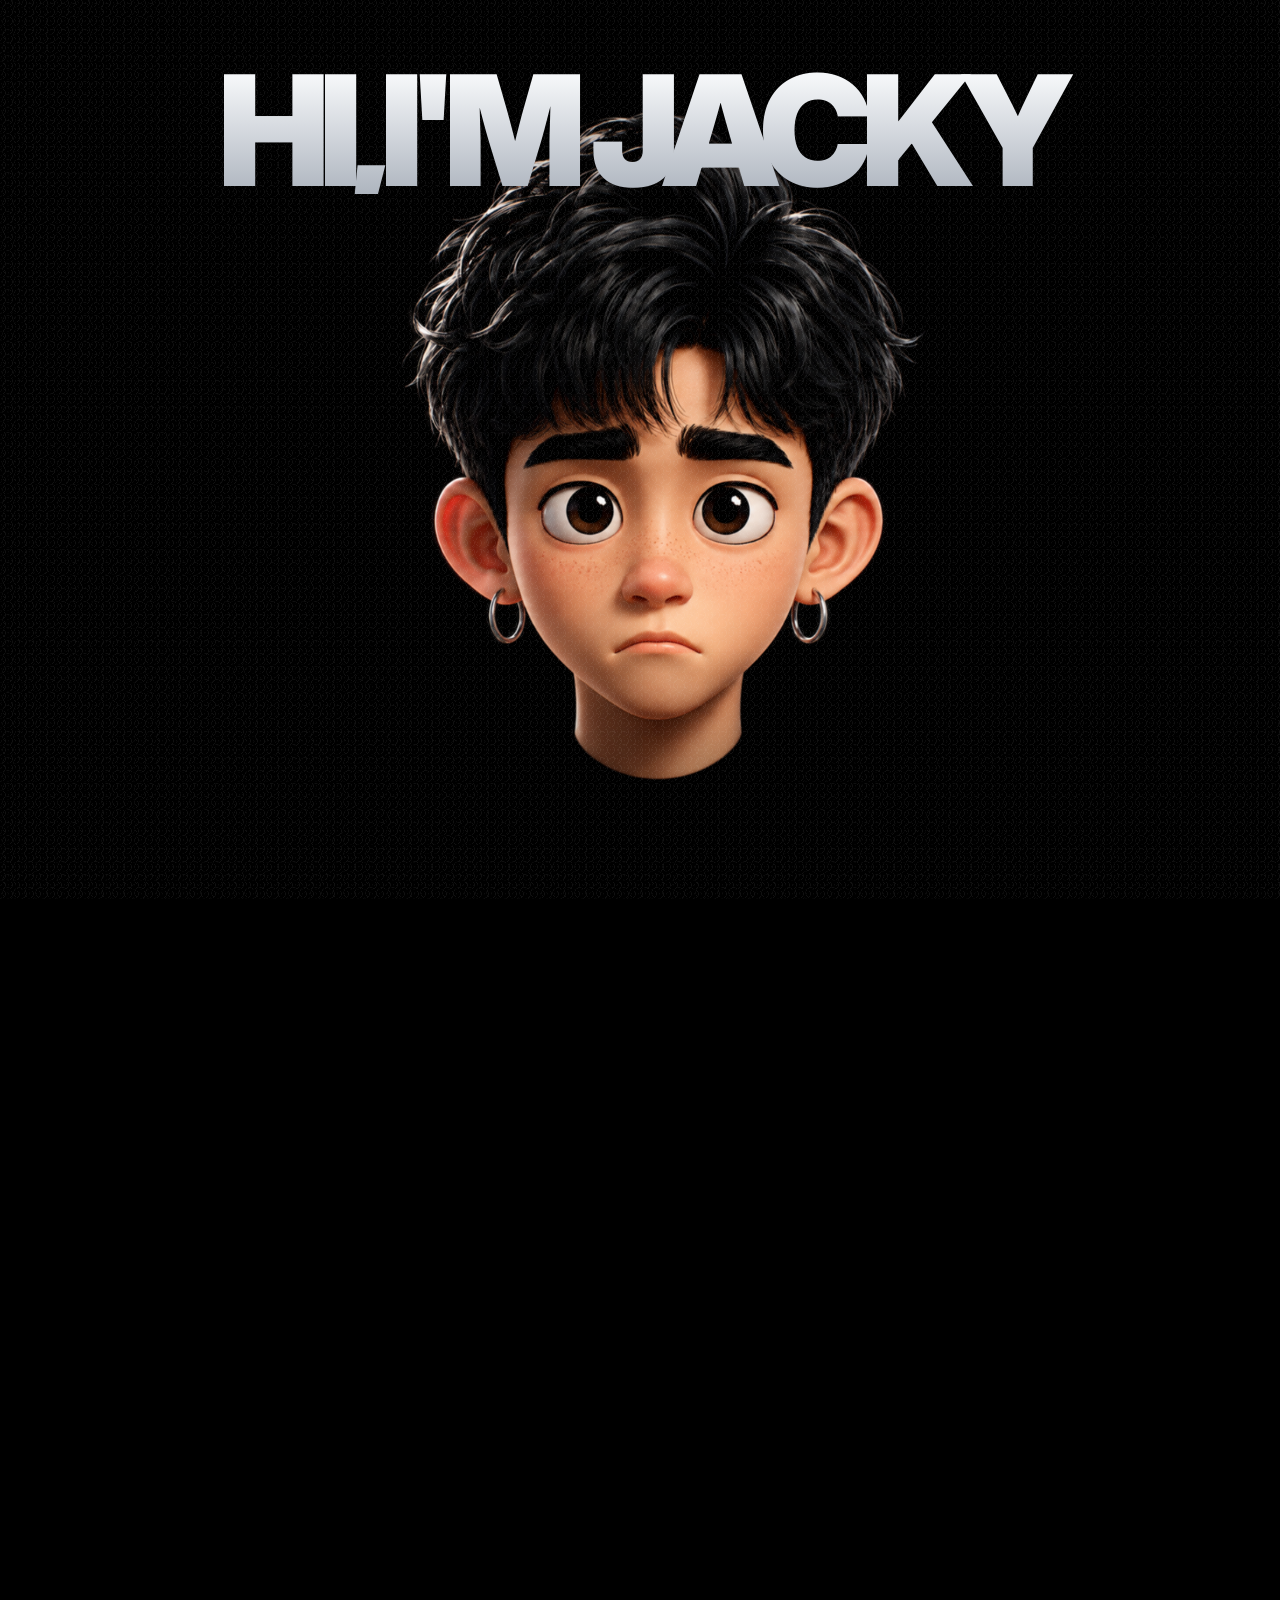
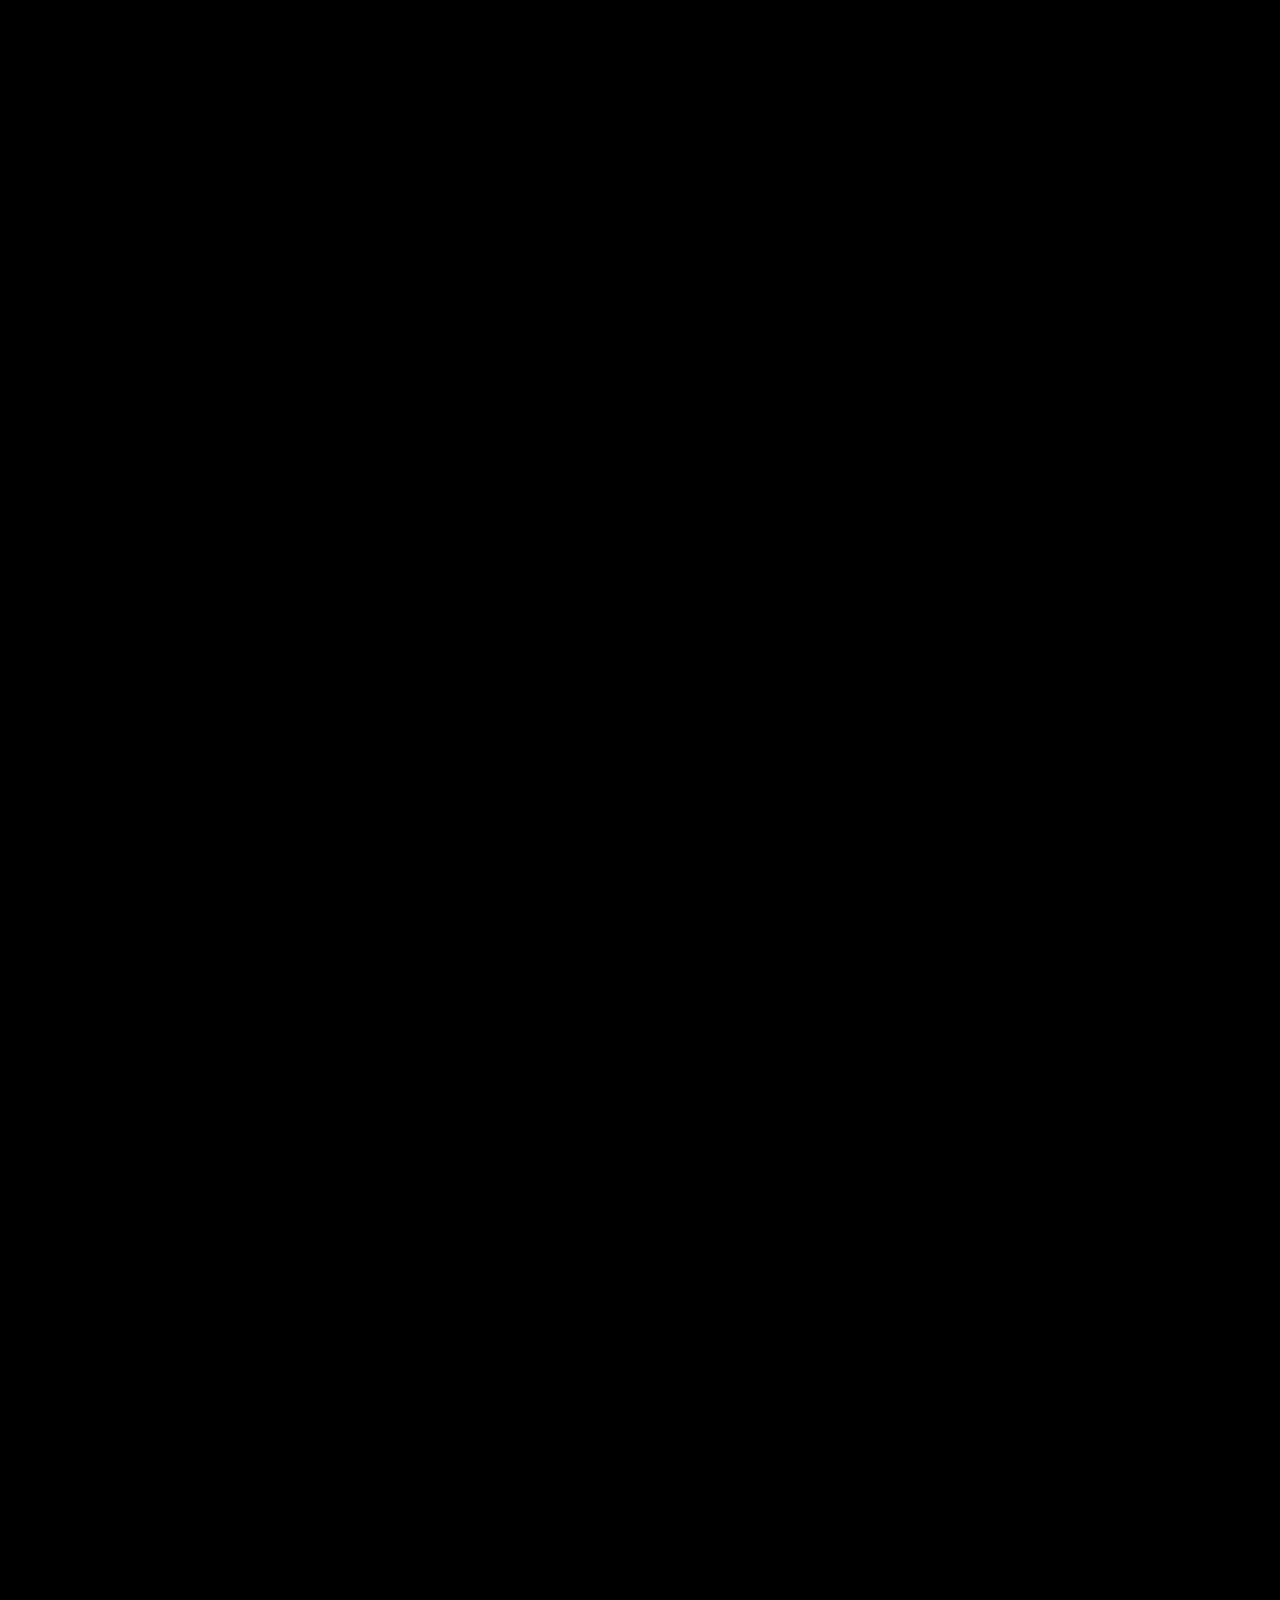
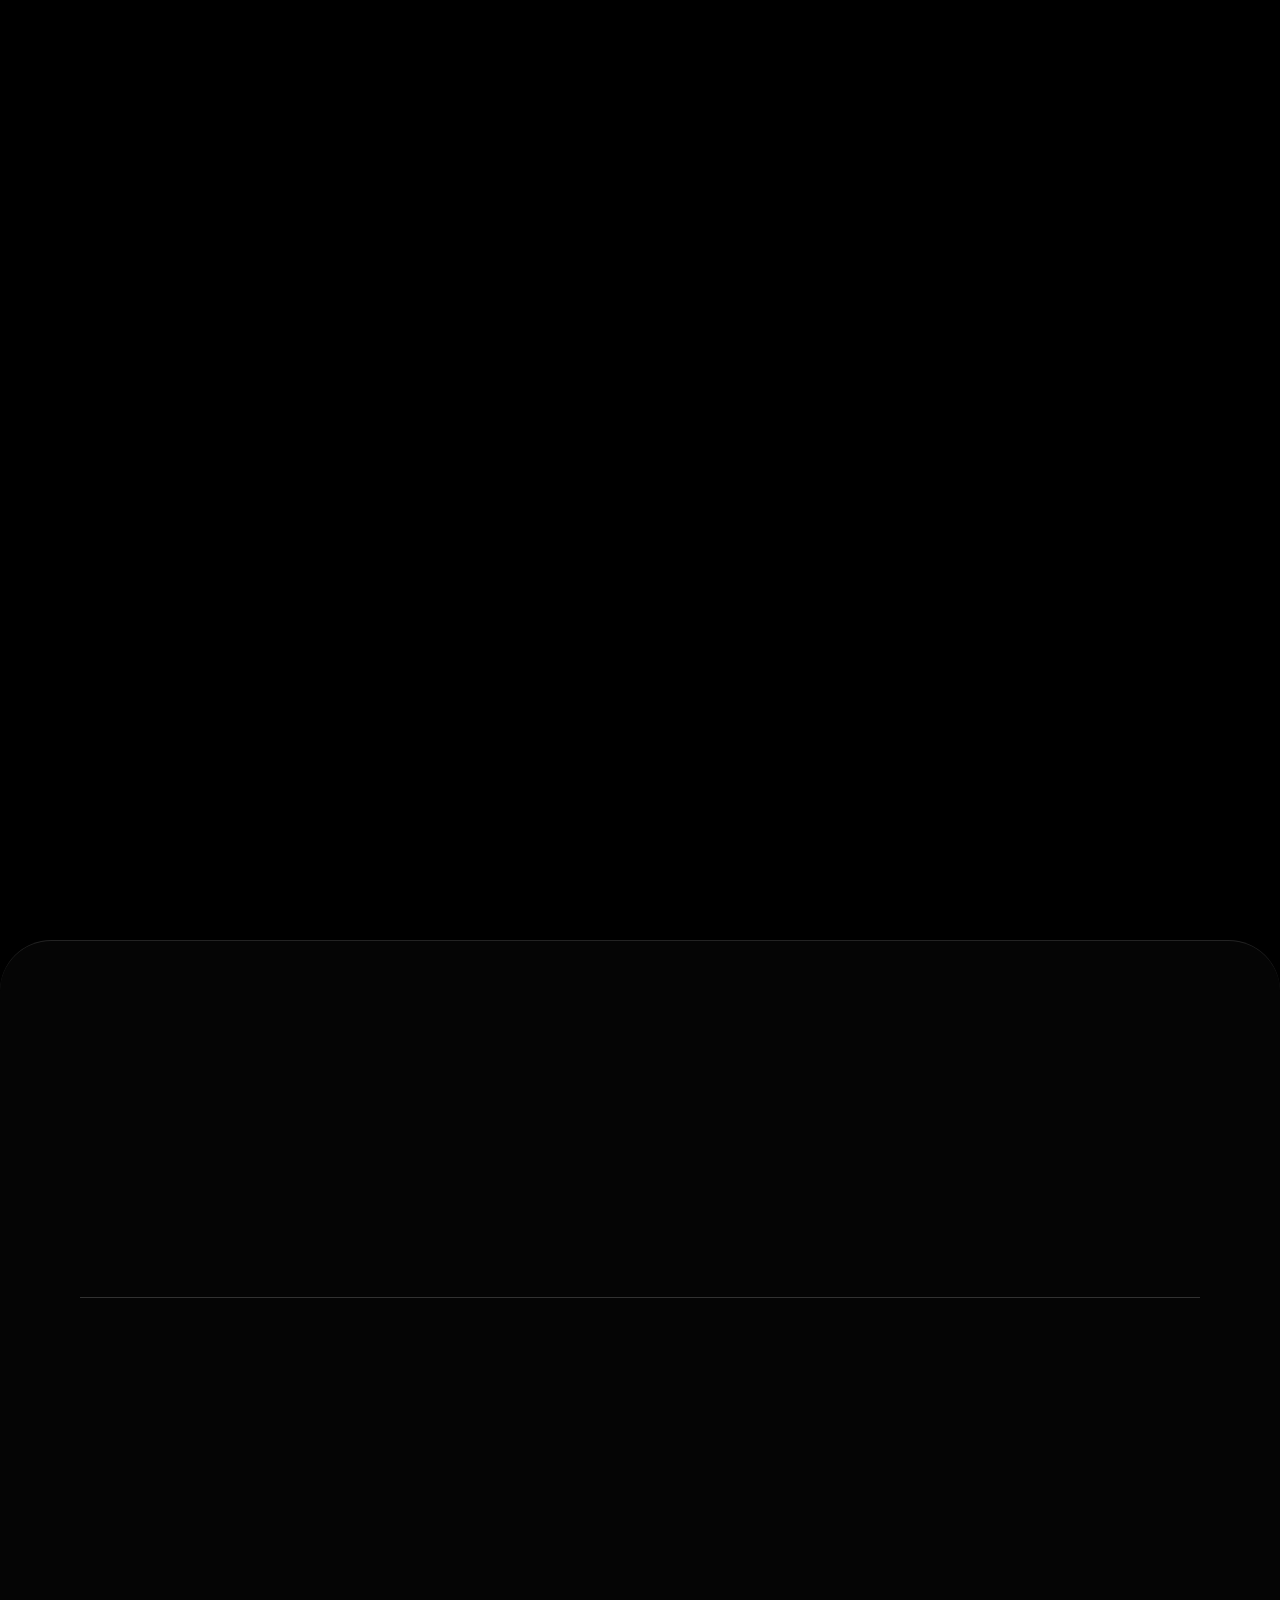
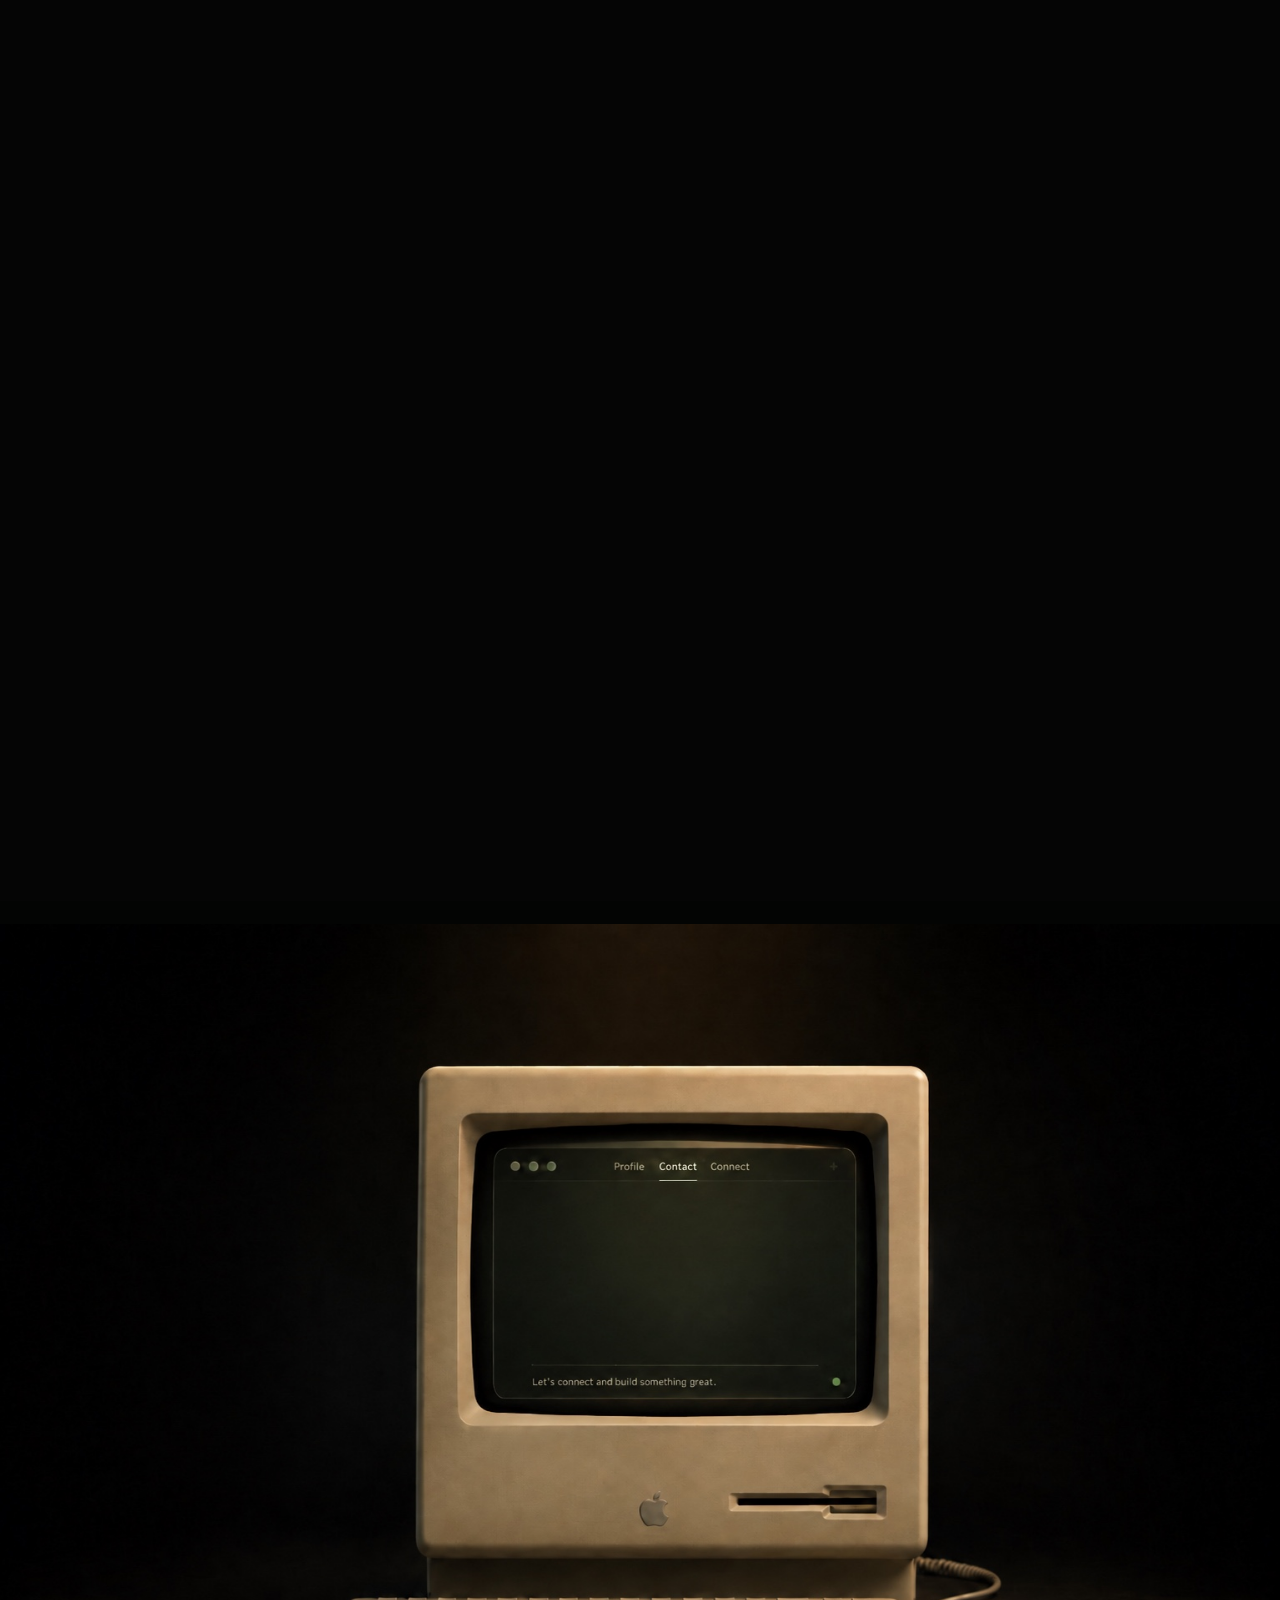
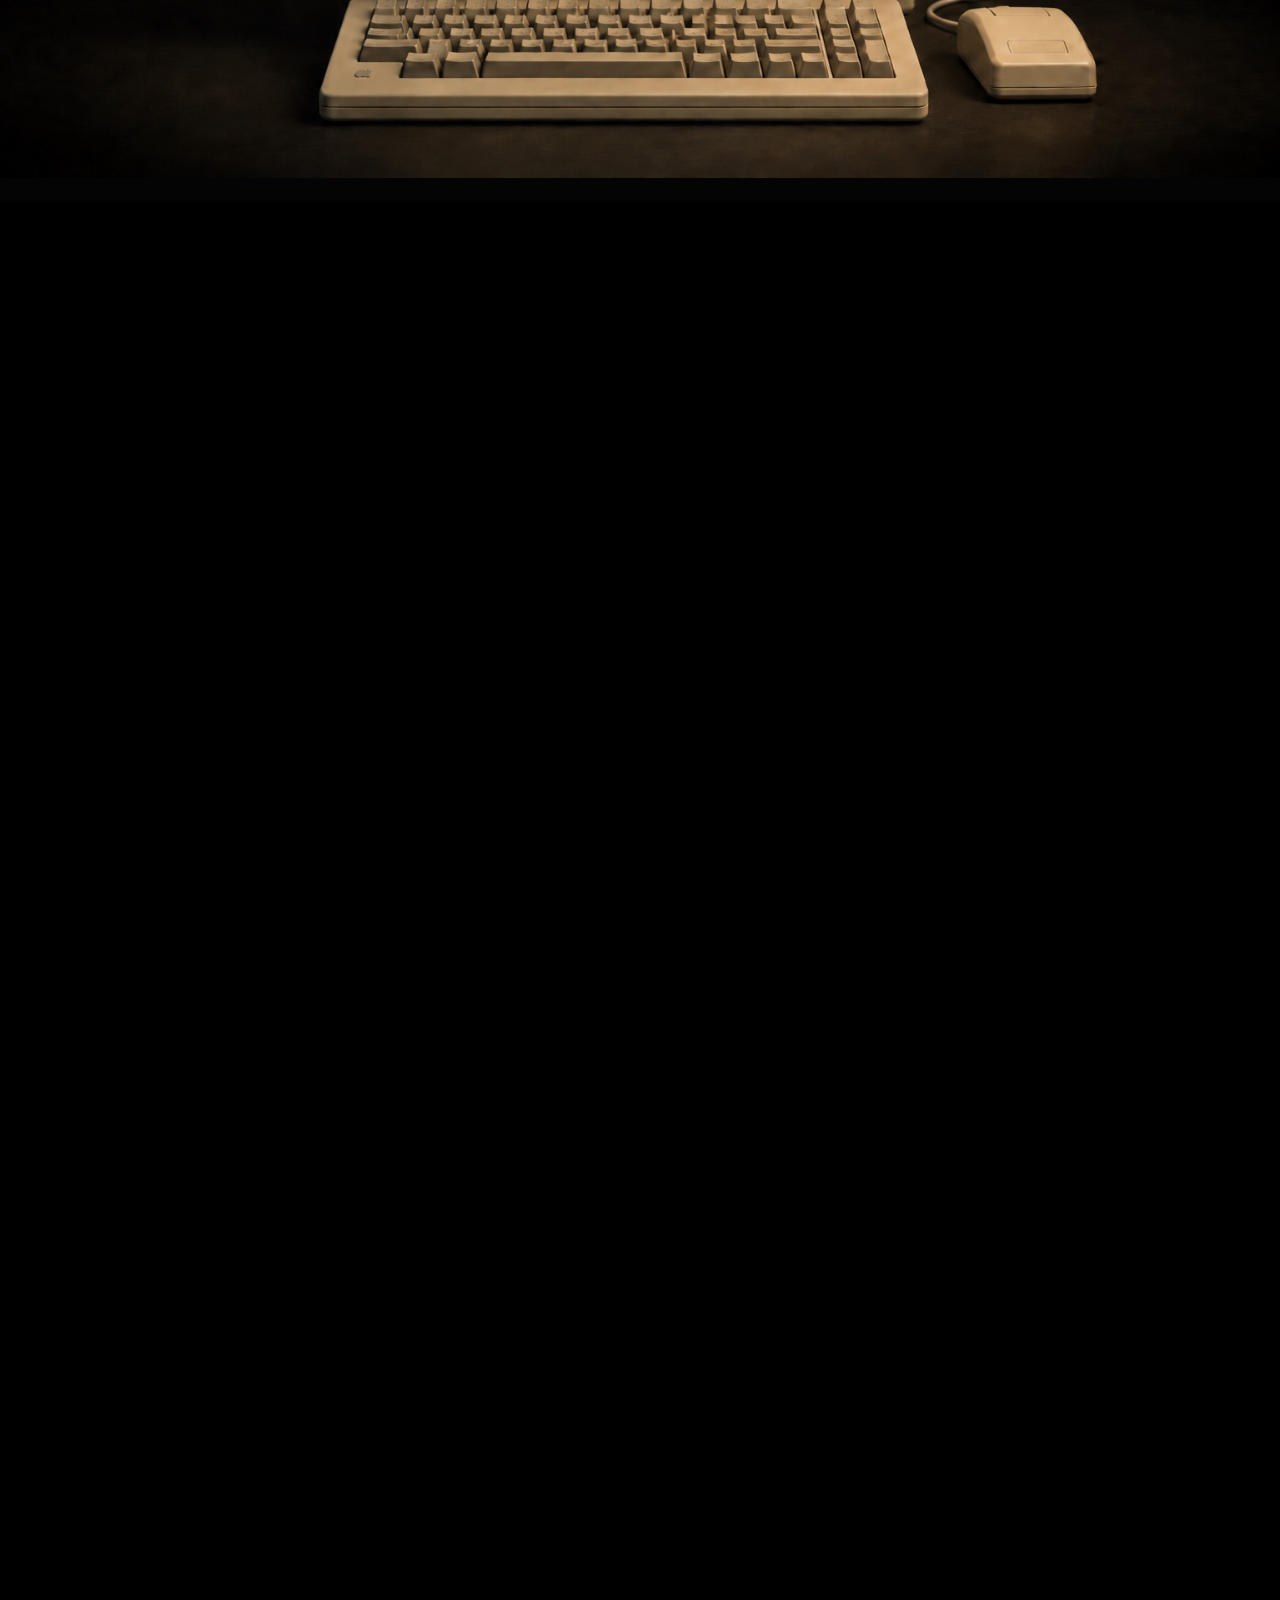
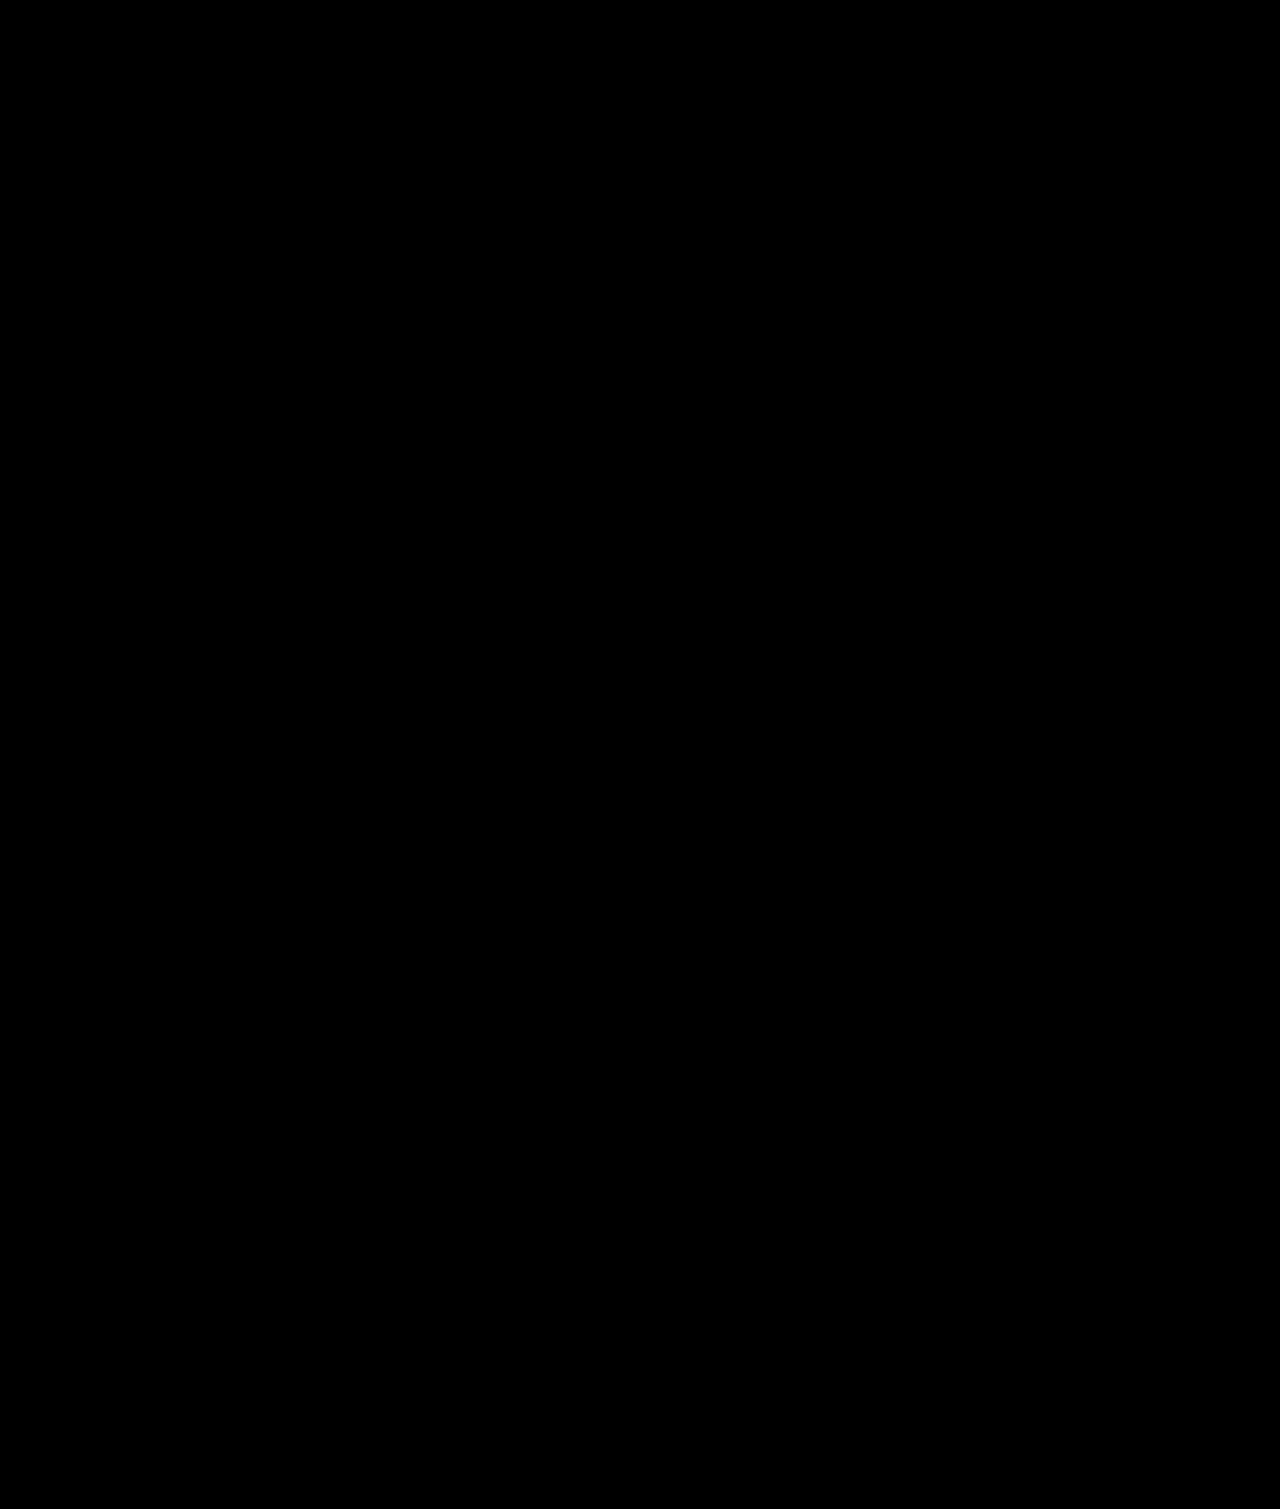
<file: index.html>
<!doctype html>
<html lang="zh-CN">
  <head>
    <meta charset="UTF-8" />
    <meta http-equiv="refresh" content="0; url=./site/" />
    <title>刘昕禹 · Jacky Liu</title>
  </head>
  <body>
    <a href="./site/">进入个人网站</a>
  </body>
</html>
</file>
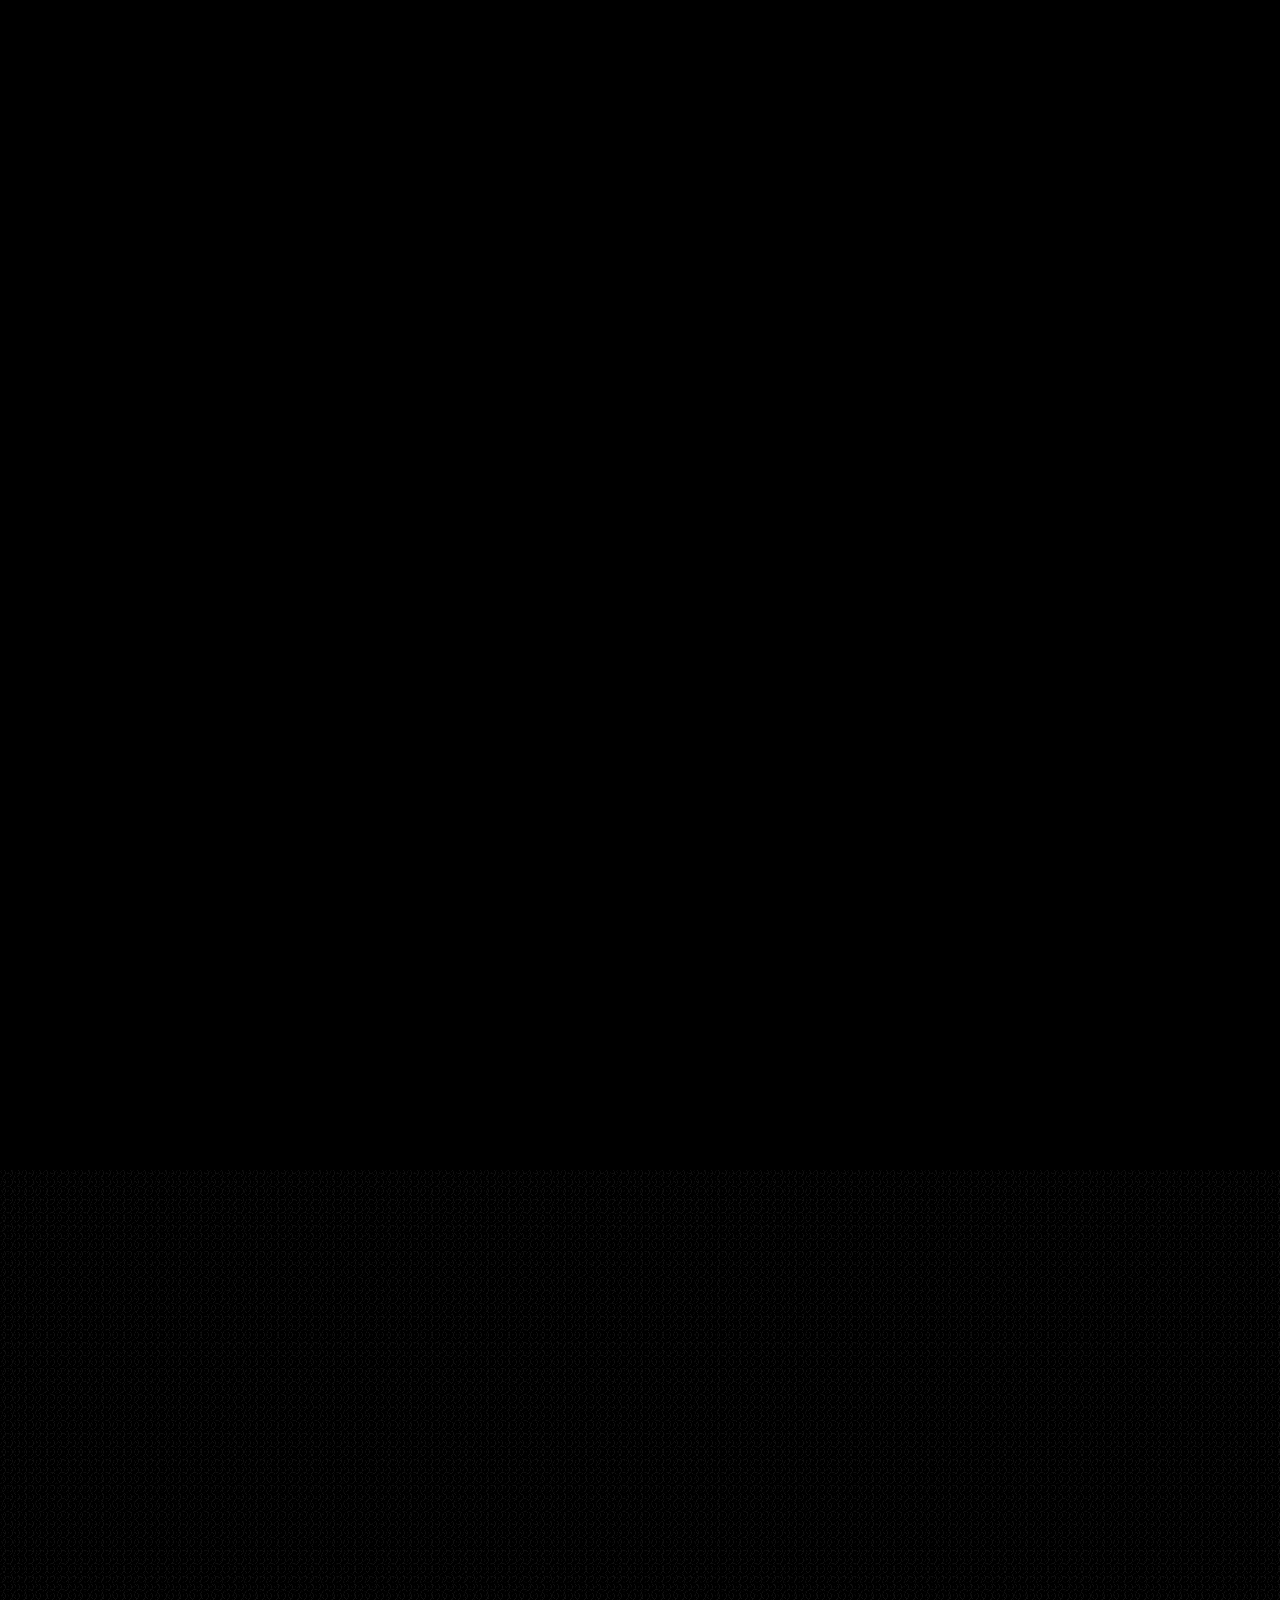
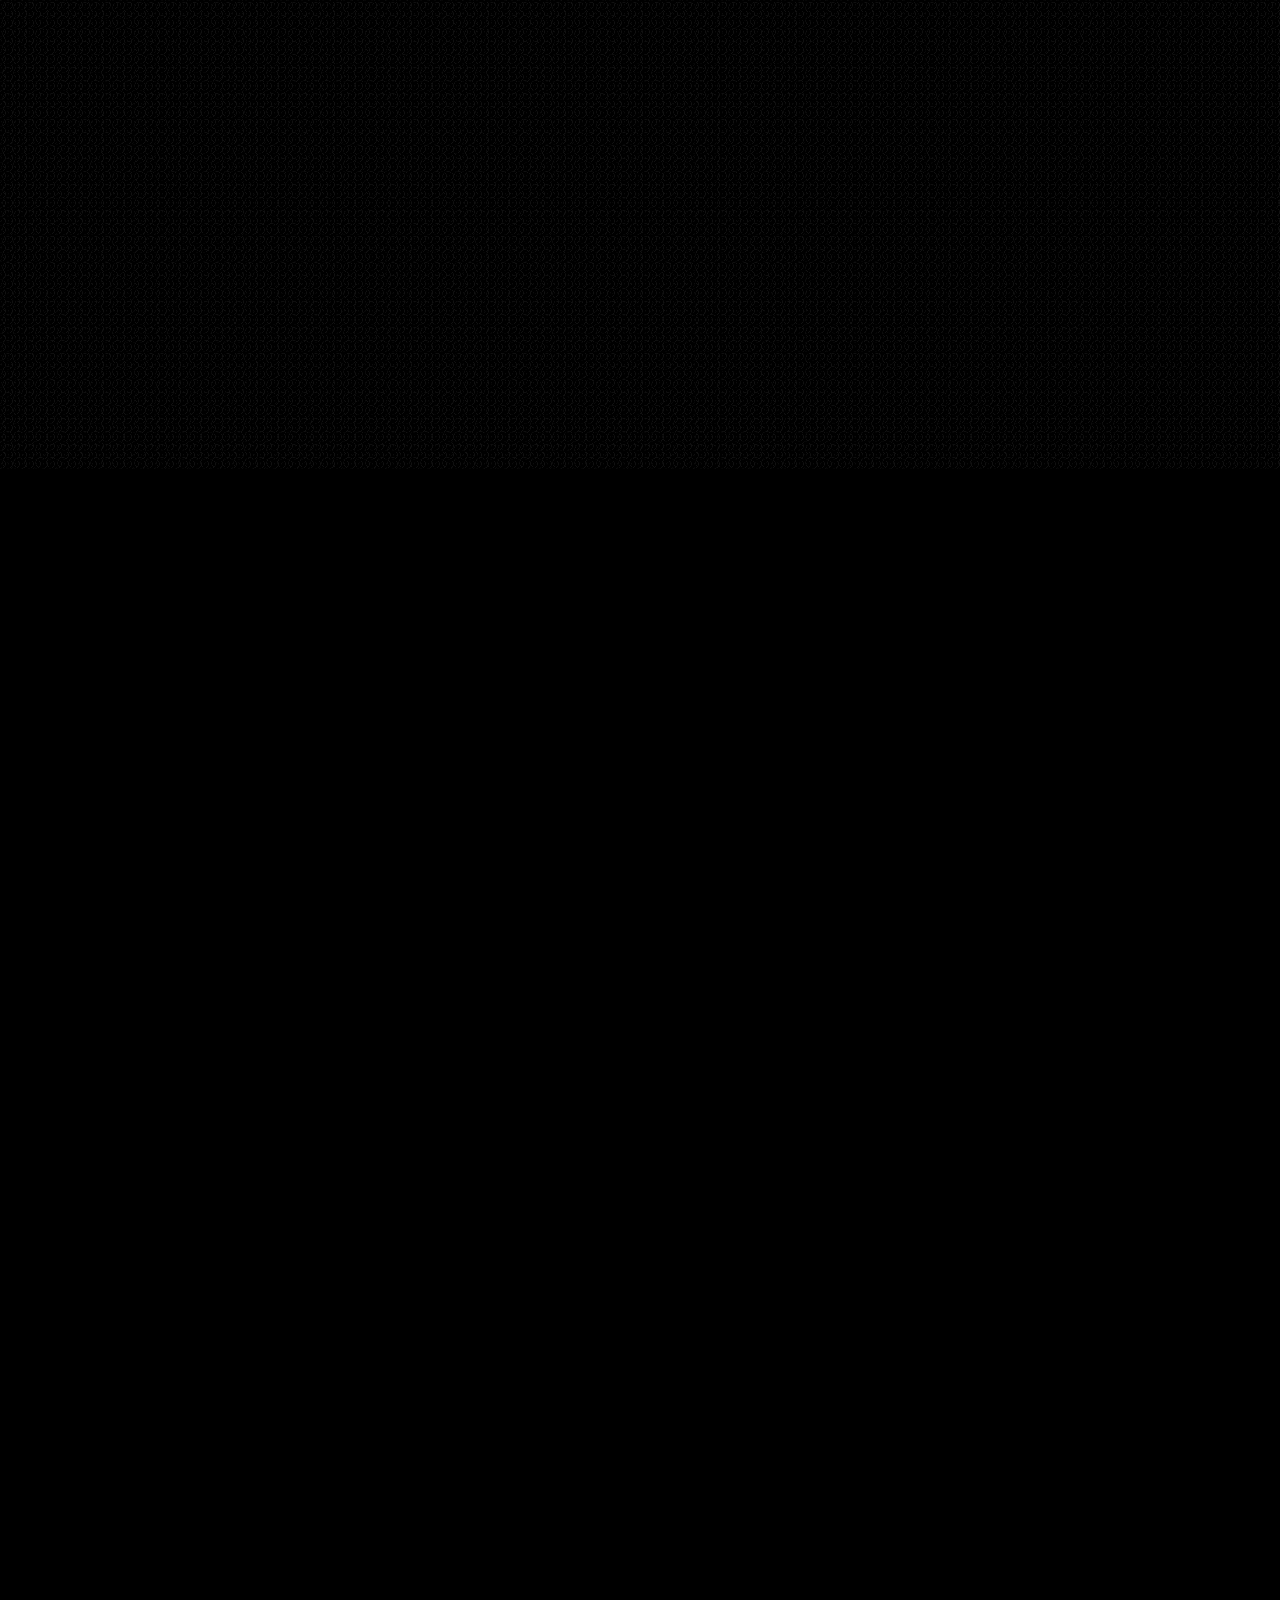
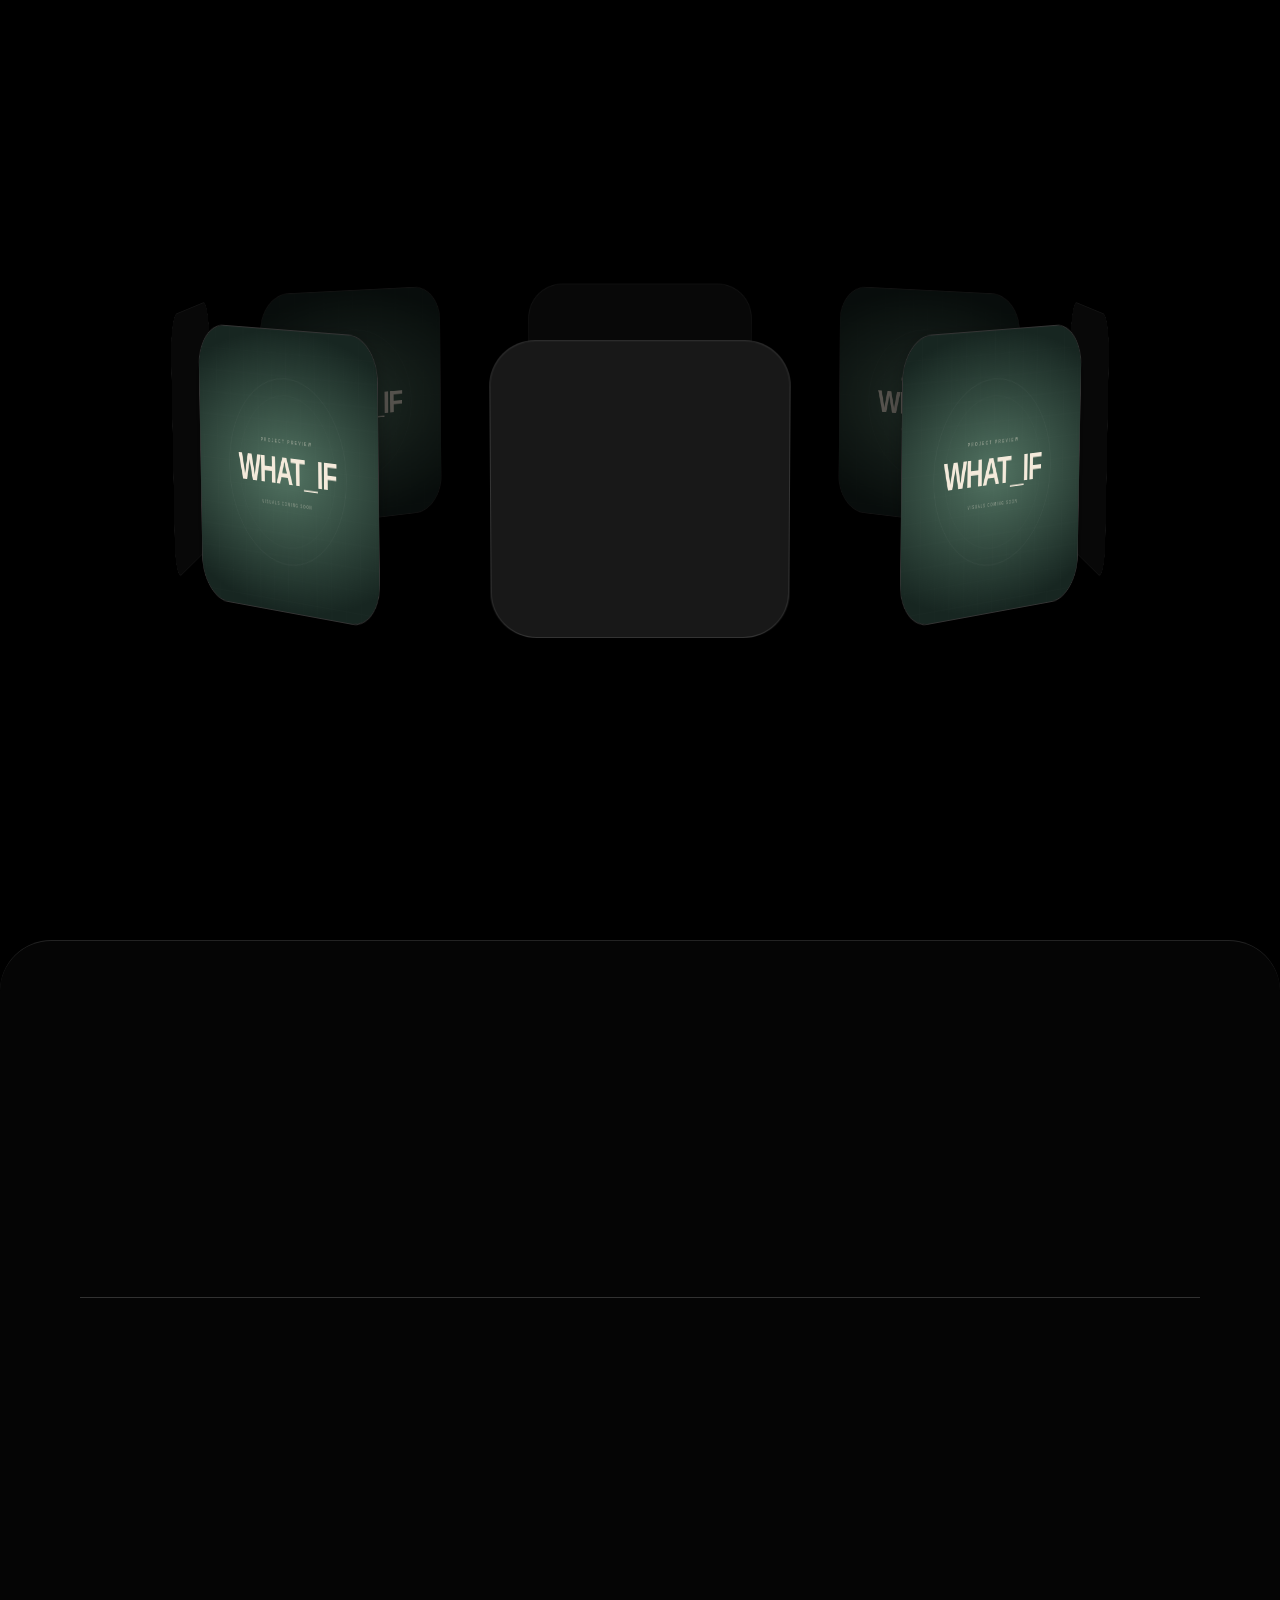
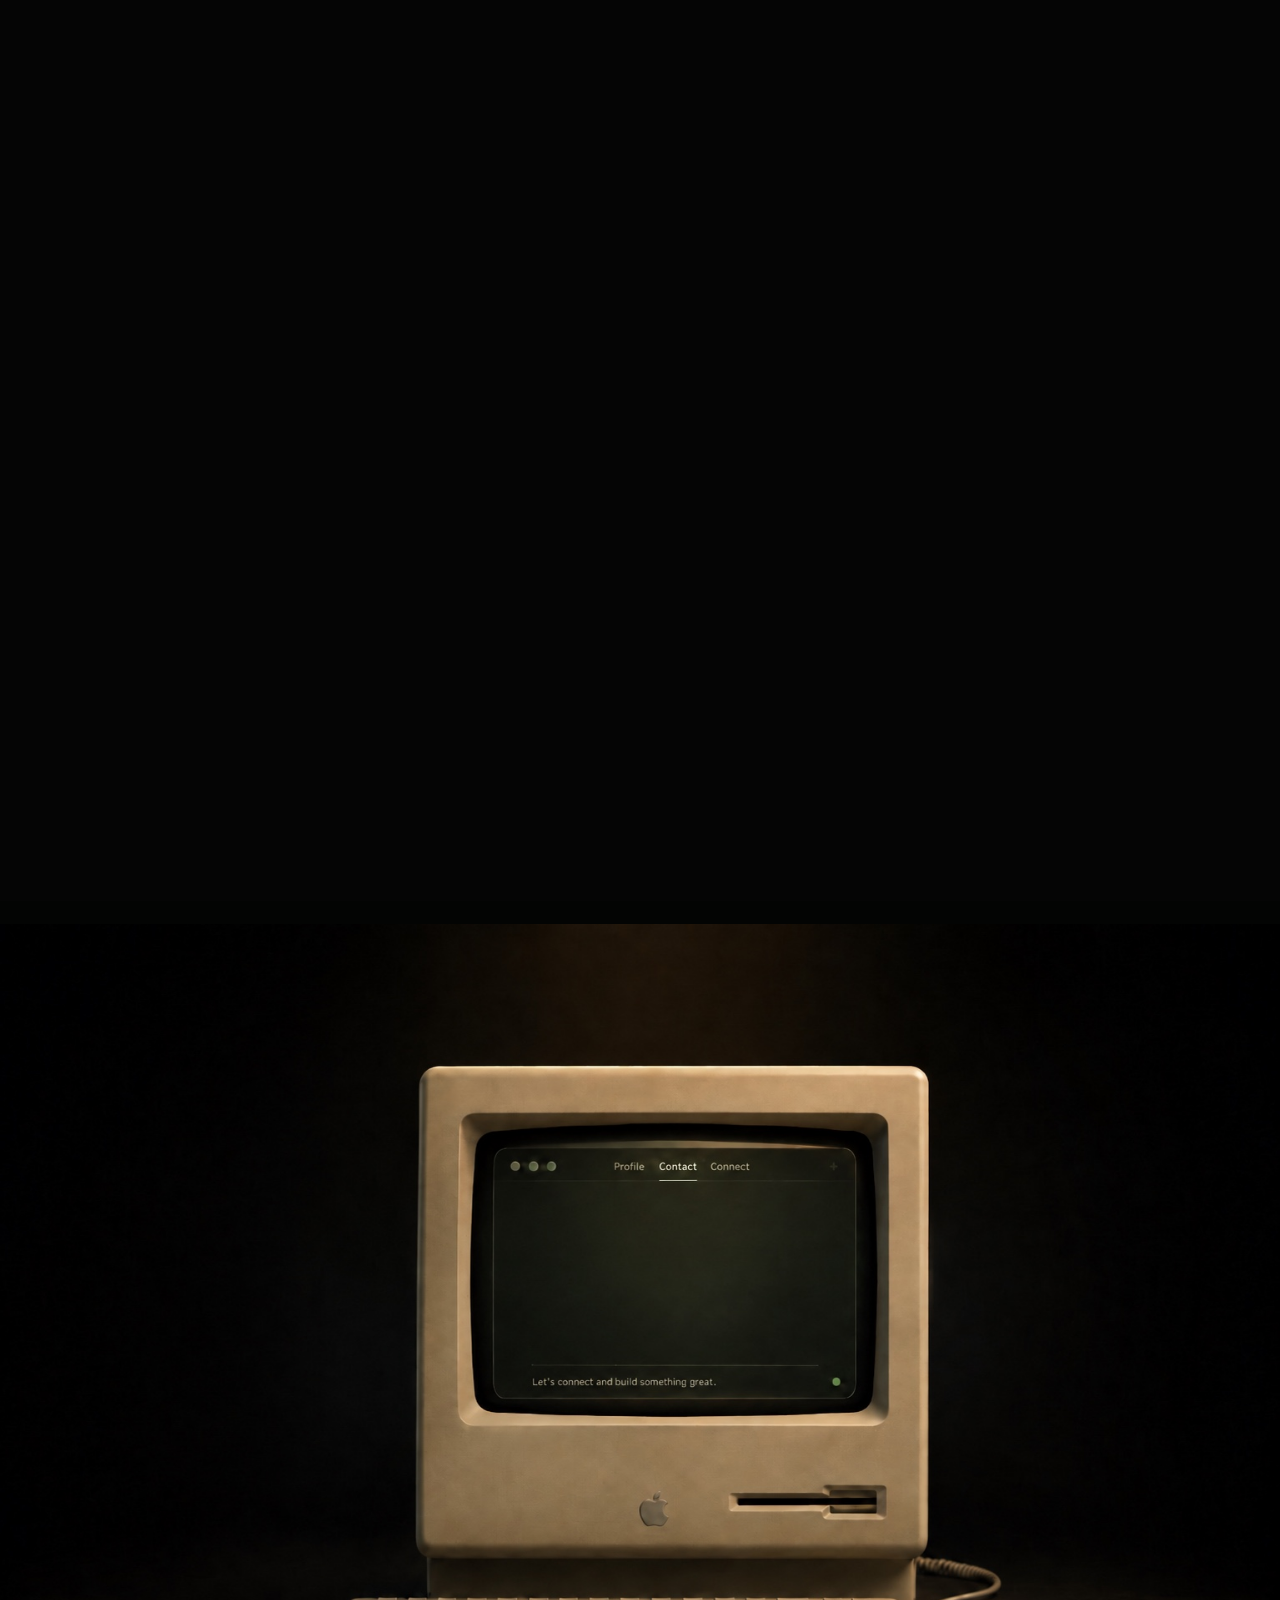
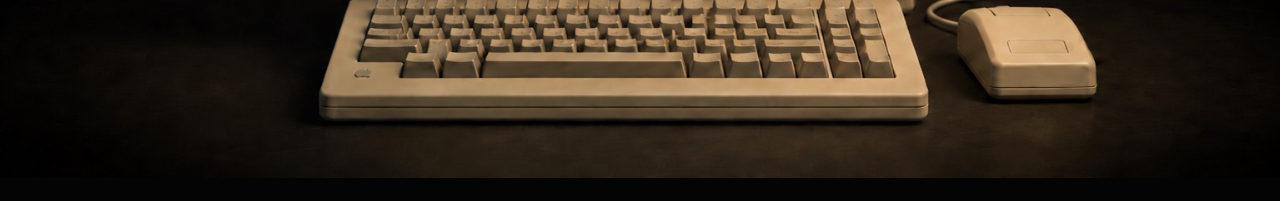
<file: site/index.html>
<!doctype html>
<html lang="zh-CN">
  <head>
    <meta charset="UTF-8" />
    <meta name="viewport" content="width=device-width, initial-scale=1.0" />
    <meta
      name="description"
      content="刘昕禹的个人作品集。在光影之间，揭开人物内心的牛仔灵魂。"
    />
    <title>刘昕禹 · Jacky Liu</title>
    <link rel="preconnect" href="https://fonts.googleapis.com" />
    <link rel="preconnect" href="https://fonts.gstatic.com" crossorigin />
    <link
      href="https://fonts.googleapis.com/css2?family=Inter:wght@400;500;600;700;800;900&family=Kanit:wght@300;500;900&display=swap"
      rel="stylesheet"
    />

    <link rel="stylesheet" href="./styles/base.css" />
    <link rel="stylesheet" href="./styles/taste.css" />
    <link rel="stylesheet" href="./styles/project-details.css" />
    <link rel="stylesheet" href="./styles/carousel.css" />
    <link rel="stylesheet" href="./styles/skills.css" />
    <link rel="stylesheet" href="./styles/contact.css" />
    <link rel="stylesheet" href="./styles/overrides.css" />

  </head>

  <body>
    <main>
      <section class="scroll-track" id="story" aria-label="人物身份与个人资料">
        <div class="stage is-at-top" id="stage">
          <div class="portrait portrait--person" aria-hidden="true"></div>
          <div class="portrait portrait--cowboy" aria-hidden="true"></div>
          <div class="video-layer" id="videoLayer" aria-hidden="true">
            <video
              class="motion-video is-active"
              id="motionVideo"
              muted
              playsinline
              preload="auto"
            >
              <source src="../assets/火光牛仔猴环绕推进-web.mp4" type="video/mp4" />
            </video>
            <video
              class="motion-video"
              id="reverseVideo"
              muted
              playsinline
              preload="auto"
            >
              <source
                src="../assets/火光牛仔猴环绕推进-reverse-web.mp4"
                type="video/mp4"
              />
            </video>
          </div>

          <div class="vignette" aria-hidden="true"></div>
          <div class="grain" aria-hidden="true"></div>

          <div class="intro-ui" id="introUi">
            <div class="hero-copy">
              <h1>HI,I'M JACKY</h1>
            </div>
          </div>

          <div class="profile-ui" id="profileUi" aria-label="About me">
            <h2 class="profile-title">ABOUT ME</h2>

            <svg
              class="profile-connectors"
              viewBox="0 0 100 100"
              preserveAspectRatio="none"
              aria-hidden="true"
            >
              <g class="profile-connector" data-order="0">
                <path d="M 39 53 L 34 46 H 5" />
                <ellipse cx="39" cy="53" rx="0.23" ry="0.4" />
                <ellipse cx="5" cy="46" rx="0.23" ry="0.4" />
              </g>
              <g class="profile-connector" data-order="1">
                <path d="M 61 53 L 66 46 H 95" />
                <ellipse cx="61" cy="53" rx="0.23" ry="0.4" />
                <ellipse cx="95" cy="46" rx="0.23" ry="0.4" />
              </g>
              <g class="profile-connector" data-order="2">
                <path d="M 40 70 L 34 84 H 5" />
                <ellipse cx="40" cy="70" rx="0.23" ry="0.4" />
                <ellipse cx="5" cy="84" rx="0.23" ry="0.4" />
              </g>
              <g class="profile-connector" data-order="3">
                <path d="M 60 70 L 66 84 H 95" />
                <ellipse cx="60" cy="70" rx="0.23" ry="0.4" />
                <ellipse cx="95" cy="84" rx="0.23" ry="0.4" />
              </g>
            </svg>

            <section class="profile-block profile-block--tl" data-order="0">
              <dl class="profile-list">
                <div class="profile-row profile-row--name">
                  <dt>NAME</dt>
                  <dd>XinYu Liu</dd>
                </div>
                <div class="profile-row">
                  <dt>AGE</dt>
                  <dd>23</dd>
                </div>
              </dl>
            </section>

            <section class="profile-block profile-block--tr" data-order="1">
              <dl class="profile-list">
                <div class="profile-row">
                  <dt>SCHOOL</dt>
                  <dd>HuaZhong Agriculture<br />University</dd>
                </div>
                <div class="profile-row">
                  <dt>DEGREE</dt>
                  <dd>Science</dd>
                </div>
              </dl>
            </section>

            <section class="profile-block profile-block--bl" data-order="2">
              <dl class="profile-list">
                <div class="profile-row">
                  <dt>MBTI</dt>
                  <dd>ENTJ</dd>
                </div>
                <div class="profile-row">
                  <dt>HOBBIES</dt>
                  <dd>Reading / Films / Fitness / Photography</dd>
                </div>
              </dl>
            </section>

            <section class="profile-block profile-block--br" data-order="3">
              <dl class="profile-list">
                <div class="profile-row">
                  <dt>MAJOR</dt>
                  <dd>Bioinformatics</dd>
                </div>
                <div class="profile-row profile-row--research">
                  <dt>RESEARCH</dt>
                  <dd>Cancer Early Detection</dd>
                </div>
              </dl>
            </section>

            <a
              class="download-cv"
              href="../assets/Liu-Xinyu-Resume.pdf"
              download="刘昕禹-简历.pdf"
              aria-label="Download Xinyu Liu's résumé"
            >
              DOWNLOAD CV
            </a>
          </div>

          <section
            class="marquee-page"
            id="marqueePage"
            aria-label="滚动作品预览"
          >
            <div class="marquee-rows">
              <div class="marquee-row">
                <div class="marquee-track" data-direction="right"></div>
              </div>
              <div class="marquee-row">
                <div class="marquee-track" data-direction="left"></div>
              </div>
            </div>
          </section>
          <div class="cursor" aria-hidden="true"></div>
        </div>
        <section
          class="taste-page"
          id="tastePage"
          aria-label="My Taste 动态素材展示"
        >
          <div class="taste-canvas" id="tasteCanvas" aria-hidden="true"></div>
          <div class="taste-heading">
            <button class="taste-arrow" id="tastePrevious" type="button" aria-label="Previous Taste category">
              <svg width="16" height="16" viewBox="0 0 16 16" fill="none" aria-hidden="true"><path d="m10 3-5 5 5 5" stroke="currentColor" stroke-width="1.5" stroke-linecap="round" stroke-linejoin="round" /></svg>
            </button>
            <h2 class="taste-title">My <span class="taste-word" id="tasteWord">Movie</span> Taste</h2>
            <button class="taste-arrow" id="tasteNext" type="button" aria-label="Next Taste category">
              <svg width="16" height="16" viewBox="0 0 16 16" fill="none" aria-hidden="true"><path d="m6 3 5 5-5 5" stroke="currentColor" stroke-width="1.5" stroke-linecap="round" stroke-linejoin="round" /></svg>
            </button>
          </div>
          <div class="taste-keywords" id="tasteKeywords">
            <p class="taste-keywords__title">Keywords</p>
            <div class="taste-keywords__groups" id="tasteKeywordGroups"></div>
          </div>
        </section>
      </section>

      <section
        class="round-carousel-page"
        id="roundCarouselPage"
        aria-label="3D 环形作品轮播"
      >
        <div class="round-carousel-scene">
          <div class="round-carousel-ring" id="roundCarouselRing"></div>
        </div>

        <div
          class="carousel-detail"
          id="carouselDetail"
          role="dialog"
          aria-modal="true"
          aria-label="作品图片预览"
          aria-hidden="true"
        >
          <div class="carousel-detail__backdrop"></div>
          <div class="carousel-detail__hero">
            <div class="carousel-detail__media" id="carouselDetailMedia">
              <img
                id="carouselDetailImage"
                alt=""
                draggable="false"
              />
            </div>

            <div class="carousel-detail__intro">
              <div>
                <span class="carousel-detail__index" id="carouselDetailIndex">
                  PROJECT 01
                </span>
                <h2 class="carousel-detail__title" id="carouselDetailTitle">
                  AETHER VOYAGE
                </h2>
              </div>
              <p class="carousel-detail__hero-meta" id="carouselDetailHeroMeta">
                WEB EXPERIENCE<br />2026
              </p>
            </div>

            <span class="carousel-detail__scroll-cue" aria-hidden="true">
              SCROLL TO EXPLORE ↓
            </span>
          </div>

          <div class="carousel-detail__body">
            <div class="carousel-detail__body-inner">
              <div class="carousel-detail__overview">
                <p class="carousel-detail__section-label">PROJECT OVERVIEW</p>
                <p class="carousel-detail__summary" id="carouselDetailSummary">
                  用沉浸式视觉与清晰的信息层级，构建兼具叙事感和可用性的数字体验。
                </p>
              </div>

              <div class="carousel-detail__facts">
                <div class="carousel-detail__fact">
                  <span>ROLE</span>
                  <strong id="carouselDetailRole">UI / UX Design</strong>
                </div>
                <div class="carousel-detail__fact">
                  <span>TYPE</span>
                  <strong id="carouselDetailType">Website</strong>
                </div>
                <div class="carousel-detail__fact">
                  <span>YEAR</span>
                  <strong id="carouselDetailYear">2026</strong>
                </div>
              </div>
            </div>
          </div>

          <button
            class="carousel-detail__back"
            id="carouselDetailBack"
            type="button"
          >
            <span class="carousel-detail__back-arrow" aria-hidden="true">←</span>
            BACK
          </button>
        </div>

        <div class="carousel-transition-card" id="carouselTransitionCard" hidden>
          <img
            id="carouselTransitionImage"
            alt=""
            draggable="false"
          />
        </div>
      </section>

      <section class="services-page" id="servicesPage" aria-labelledby="servicesTitle" aria-label="个人技能">
        <h2
          class="services-heading"
          id="servicesTitle"
          data-service-reveal
        >
          Skills
        </h2>

        <div class="services-list">
          <article
            class="service-item"
            data-service-reveal
            style="--service-delay: 0ms"
          >
            <span class="service-number">01</span>
            <div class="service-copy">
              <h3 class="service-name">AI-Assisted Development</h3>
              <p class="service-description">
                Building and debugging software with <strong>Codex</strong>,
                <strong>Claude Code</strong>, and <strong>DeepSeek Harness</strong>,
                using AI throughout the development workflow.
              </p>
            </div>
          </article>

          <article
            class="service-item"
            data-service-reveal
            style="--service-delay: 80ms"
          >
            <span class="service-number">02</span>
            <div class="service-copy">
              <h3 class="service-name">Programming</h3>
              <p class="service-description">
                Developing in <strong>Python</strong> and <strong>C++</strong>,
                from data processing and model implementation to practical
                software tools.
              </p>
            </div>
          </article>

          <article
            class="service-item"
            data-service-reveal
            style="--service-delay: 160ms"
          >
            <span class="service-number">03</span>
            <div class="service-copy">
              <h3 class="service-name">Deep Learning</h3>
              <p class="service-description">
                Working across dataset sourcing, cleaning, model building,
                training, and tuning, with a strong understanding of
                <strong>CNNs</strong>, <strong>RNNs</strong>, <strong>GNNs</strong>,
                <strong>Transformers</strong>, and <strong>ResNet</strong>.
              </p>
            </div>
          </article>

          <article
            class="service-item"
            data-service-reveal
            style="--service-delay: 240ms"
          >
            <span class="service-number">04</span>
            <div class="service-copy">
              <h3 class="service-name">Agent Systems</h3>
              <p class="service-description">
                Designing agent workflows with <strong>prompt engineering</strong>,
                <strong>Skills</strong>, <strong>MCP</strong>, end-to-end
                <strong>RAG</strong> pipelines, and <strong>subagents</strong>.
              </p>
            </div>
          </article>

          <article
            class="service-item"
            data-service-reveal
            style="--service-delay: 320ms"
          >
            <span class="service-number">05</span>
            <div class="service-copy">
              <h3 class="service-name">Visual &amp; AI Media</h3>
              <p class="service-description">
                Creating graphics in <strong>Adobe Illustrator</strong> and
                producing AI video with <strong>Seedance</strong>.
              </p>
            </div>
          </article>
        </div>
      </section>

      <section class="lanyard-page" id="lanyardPage" aria-label="联系方式">
        <div class="retro-computer">
          <div class="retro-computer__frame">
            <img
              class="retro-computer__image"
              src="../assets/retro-computer-contact.jpg"
              alt=""
              aria-hidden="true"
              draggable="false"
            />

            <div class="retro-screen-contact" aria-label="联系刘昕禹">
              <a
                class="retro-contact-row"
                href="mailto:lxy20030628@sina.com"
                style="--contact-delay: 300ms"
              >
                <span class="retro-contact-icon" aria-hidden="true">
                  <svg viewBox="0 0 24 24">
                    <rect x="2.5" y="4.5" width="19" height="15" rx="2"></rect>
                    <path d="m4 7 8 6 8-6"></path>
                  </svg>
                </span>
                <span class="retro-contact-copy">
                  <strong class="retro-contact-label">Email</strong>
                  <span class="retro-contact-value">lxy20030628@sina.com</span>
                </span>
              </a>

              <div
                class="retro-contact-row"
                style="--contact-delay: 420ms"
              >
                <span class="retro-contact-icon" aria-hidden="true">
                  <svg viewBox="0 0 24 24">
                    <path d="M14.5 4.2c4 0 7.2 2.5 7.2 5.7 0 1.8-1 3.4-2.6 4.4l.7 2.4-2.7-1.2c-.8.2-1.7.4-2.6.4-4 0-7.2-2.6-7.2-6s3.2-5.7 7.2-5.7Z"></path>
                    <path d="M8.8 8.2c-3.6 0-6.5 2.3-6.5 5.2 0 1.6.9 3 2.3 4l-.6 2.2 2.5-1.1c.7.2 1.5.3 2.3.3 3.6 0 6.5-2.3 6.5-5.2S12.4 8.2 8.8 8.2Z"></path>
                    <path d="M6.6 12.5h.1M10.7 12.5h.1M12.3 8.7h.1M16.7 8.7h.1"></path>
                  </svg>
                </span>
                <span class="retro-contact-copy">
                  <strong class="retro-contact-label">WeChat</strong>
                  <span class="retro-contact-value">Feifei__0628__</span>
                </span>
              </div>

              <a
                class="retro-contact-row"
                href="https://github.com/feifei-00015"
                target="_blank"
                rel="noreferrer"
                style="--contact-delay: 540ms"
              >
                <span class="retro-contact-icon" aria-hidden="true">
                  <svg viewBox="0 0 24 24">
                    <path d="M9 19c-5 1.5-5-2.5-7-3m14 6v-3.9c0-1.1-.4-2-1-2.6 3.3-.4 6.8-1.6 6.8-7.4 0-1.6-.6-3-1.5-4.1.1-.4.6-2-.2-4 0 0-1.2-.4-4.1 1.6a14.3 14.3 0 0 0-7.5 0C5.6-1.4 4.4-1 4.4-1c-.8 2-.3 3.6-.2 4C3.3 4.1 2.7 5.5 2.7 7.1c0 5.8 3.5 7 6.8 7.4-.5.5-.8 1.1-1 1.8V22"></path>
                  </svg>
                </span>
                <span class="retro-contact-copy">
                  <strong class="retro-contact-label">GitHub</strong>
                  <span class="retro-contact-value">@feifei-00015</span>
                </span>
              </a>
            </div>
          </div>
        </div>

        <div
          class="lanyard-unit lanyard-unit--portrait"
          data-lanyard
          data-anchor="0.218"
          data-delay="320"
          data-drift="1"
        >
          <svg class="lanyard-rope" aria-hidden="true">
            <path class="lanyard-rope__body"></path>
            <path class="lanyard-rope__detail"></path>
          </svg>

          <div class="lanyard-card lanyard-card--portrait">
            <div class="lanyard-card__clip" aria-hidden="true"></div>
            <article
              class="lanyard-card__face lanyard-card__face--front"
            >
              <div class="lanyard-card__hole" aria-hidden="true"></div>
              <div class="lanyard-card__photo-frame">
                <img
                  class="lanyard-card__photo"
                  src="../assets/profile-photo-crop.jpg"
                  alt="刘昕禹证件照"
                  draggable="false"
                />
              </div>
              <div class="lanyard-card__identity">
                <strong class="lanyard-card__name">Xinyu Liu</strong>
                <span class="lanyard-card__role">
                  Postgraduate Student of Science<br />
                  Bioinformatics
                </span>
              </div>
            </article>

            <article class="lanyard-card__face lanyard-card__face--back">
              <div class="lanyard-card__hole" aria-hidden="true"></div>
              <strong class="lanyard-card__monogram">JL</strong>
              <span class="lanyard-card__back-label">JACKY LIU · HZAU</span>
            </article>
          </div>
        </div>
      </section>
    </main>

    <article
      class="mood-detail"
      id="moodDetail"
      role="dialog"
      aria-modal="true"
      aria-label="MOOD 项目详情"
      aria-hidden="true"
    >
      <header class="mood-detail__hero">
        <video
          class="mood-detail__video"
          id="moodDetailVideo"
          muted
          loop
          playsinline
          preload="metadata"
          poster="../assets/mood/mood-cover.png"
        >
          <source src="../assets/mood/mood-train-loop.mp4" type="video/mp4" />
        </video>
        <div class="mood-detail__hero-shade" aria-hidden="true"></div>
        <div class="mood-detail__hero-copy">
          <div>
            <span class="mood-detail__eyebrow">DESKTOP APPLICATION · 2026</span>
            <h2 class="mood-detail__title">MOOD</h2>
          </div>
          <p class="mood-detail__lead">
            MOOD 是一款把 AI 对话、情绪、事件、计划与行动反馈连接起来的桌面应用。它用 RAG 与用户确认机制构建可控的长期记忆，让每一次陪伴都不必从零开始。
          </p>
        </div>
      </header>

      <div class="mood-detail__body">
        <section class="mood-detail__intro-grid" aria-labelledby="moodOverviewTitle">
          <p class="mood-detail__section-label" id="moodOverviewTitle">PROJECT OVERVIEW</p>
          <p class="mood-detail__statement">
            把散落在聊天、日历和待办里的生活片段，整理成一份由用户掌握的长期个人上下文。
          </p>
        </section>

        <div class="mood-detail__facts" aria-label="项目基本信息">
          <div class="mood-detail__fact">
            <span>ROLE</span>
            <strong>Product / Full-stack</strong>
          </div>
          <div class="mood-detail__fact">
            <span>TYPE</span>
            <strong>AI Desktop App</strong>
          </div>
          <div class="mood-detail__fact">
            <span>STATUS</span>
            <strong>v1.0.0 Beta</strong>
          </div>
        </div>

        <section class="mood-arc-gallery" id="moodArcGallery" aria-label="MOOD 产品界面横向循环展示">
          <div class="mood-arc-gallery__meta" aria-hidden="true">
            <span>PRODUCT GALLERY</span>
            <span>DRAG TO EXPLORE · CLICK TO EXPAND</span>
          </div>
          <div class="mood-arc-gallery__viewport" id="moodArcViewport">
            <div class="mood-arc-track" id="moodArcTrack"></div>
          </div>
        </section>

        <section class="mood-detail__features" aria-label="MOOD 核心能力">
          <article class="mood-detail__feature">
            <span class="mood-detail__feature-index">01</span>
            <h3>有依据的情绪支持</h3>
            <p>先检查安全风险，再结合用户允许的上下文与心理支持案例组织回答，减少空泛、模板化的安慰。</p>
          </article>
          <article class="mood-detail__feature">
            <span class="mood-detail__feature-index">02</span>
            <h3>由用户确认的记忆</h3>
            <p>AI 只负责提出整理建议；重要经历需要用户审阅、修改与确认后，才会进入事件和长期记录。</p>
          </article>
          <article class="mood-detail__feature">
            <span class="mood-detail__feature-index">03</span>
            <h3>从想法走向行动</h3>
            <p>对话可以自然转化为今日计划、长期目标和专注任务，完成结果继续成为下一次对话的反馈。</p>
          </article>
          <article class="mood-detail__feature">
            <span class="mood-detail__feature-index">04</span>
            <h3>可带走的个人上下文</h3>
            <p>个人画像、有效对话、事件、情绪和计划可导出为 JSON，让记录真正由用户掌握。</p>
          </article>
        </section>

        <section class="mood-detail__tech" aria-labelledby="moodTechTitle">
          <p class="mood-detail__section-label" id="moodTechTitle">TECHNICAL FOUNDATION</p>
          <div class="mood-detail__tech-copy">
            <h3>桌面端、本地数据与 RAG 服务被组织成一套完整工作流。</h3>
            <div class="mood-detail__stack" aria-label="技术栈">
              <span>Next.js 16</span>
              <span>React 19</span>
              <span>TypeScript</span>
              <span>Electron</span>
              <span>Prisma</span>
              <span>FastAPI</span>
              <span>ChromaDB</span>
            </div>
            <p class="mood-detail__note">
              Beta 版本随应用提供 3 万余条向量记录的本地 RAG 索引；重要信息加密保存，用户也可以独立控制长期记忆、历史上下文与个人记录导出。
            </p>
          </div>
        </section>

        <footer class="mood-detail__closing">
          <p>模型会更换，但你不必每次重新介绍自己。</p>
          <a class="mood-detail__github" href="https://github.com/feifei-00015/MOOD" target="_blank" rel="noreferrer">VIEW PROJECT ON GITHUB ↗</a>
        </footer>
      </div>

      <button class="mood-detail__back" id="moodDetailBack" type="button">
        <span aria-hidden="true">←</span> BACK TO PROJECTS
      </button>

      <div class="mood-image-viewer" id="moodImageViewer" role="dialog" aria-modal="true" aria-label="MOOD 图片预览" aria-hidden="true">
        <figure class="mood-image-viewer__figure">
          <img class="mood-image-viewer__image" id="moodImageViewerImage" alt="" />
          <figcaption class="mood-image-viewer__caption" id="moodImageViewerCaption"></figcaption>
        </figure>
        <button class="mood-image-viewer__close" id="moodImageViewerClose" type="button" aria-label="关闭图片预览">×</button>
      </div>
    </article>

    <article
      class="mood-detail"
      id="whatIfDetail"
      role="dialog"
      aria-modal="true"
      aria-label="WHAT_IF 项目详情"
      aria-hidden="true"
    >
      <!-- Replace the placeholder background with the project cover or video. -->
      <header class="mood-detail__hero what-if-detail__hero">
        <div class="mood-detail__hero-shade" aria-hidden="true"></div>
        <div class="mood-detail__hero-copy">
          <div>
            <span class="mood-detail__eyebrow">COUNTERFACTUAL EXPLORATION · 2026</span>
            <h2 class="mood-detail__title">WHAT_IF</h2>
          </div>
          <p class="mood-detail__lead">如果当时做了另一个选择，故事会走向哪里？WHAT_IF 从你讲述的真实经历出发，用 AI 推演不同的可能走向，再把它们铺成一张可以探索、回看的记忆星图。</p>
        </div>
      </header>

      <div class="mood-detail__body">
        <section class="mood-detail__intro-grid" aria-labelledby="whatIfOverviewTitle">
          <p class="mood-detail__section-label" id="whatIfOverviewTitle">PROJECT OVERVIEW</p>
          <p class="mood-detail__statement">以真实经历为起点，<br />看见一个「如果」<br />如何展开。</p>
        </section>

        <div class="mood-detail__facts" aria-label="项目基本信息">
          <div class="mood-detail__fact"><span>ROLE</span><strong>Product / Design / Development</strong></div>
          <div class="mood-detail__fact"><span>TYPE</span><strong>AI Web Experience</strong></div>
          <div class="mood-detail__fact"><span>STATUS</span><strong>Local Prototype</strong></div>
        </div>

        <section class="mood-arc-gallery" aria-label="WHAT_IF 产品界面占位">
          <div class="mood-arc-gallery__meta">
            <span>PRODUCT GALLERY</span>
            <span>素材待补充</span>
          </div>
          <div class="what-if-gallery">
            <figure class="what-if-gallery__placeholder"><span aria-hidden="true">01</span><figcaption>故事输入 · 素材待补充</figcaption></figure>
            <figure class="what-if-gallery__placeholder"><span aria-hidden="true">02</span><figcaption>可能性星图 · 素材待补充</figcaption></figure>
            <figure class="what-if-gallery__placeholder"><span aria-hidden="true">03</span><figcaption>路径回看 · 素材待补充</figcaption></figure>
          </div>
        </section>

        <section class="mood-detail__features" aria-label="WHAT_IF 核心能力">
          <article class="mood-detail__feature">
            <span class="mood-detail__feature-index">01</span>
            <h3>从真实故事出发</h3>
            <p>先讲述发生过的事，再写下想改变的选择。系统整理事实、时间线、明确的动机与未知问题，以你提出的「如果」为推演起点，让后续走向有迹可循。</p>
          </article>
          <article class="mood-detail__feature">
            <span class="mood-detail__feature-index">02</span>
            <h3>让可能性逐步展开</h3>
            <p>轻度、正常与深度三种模式，沿着「发现可能性、合理深化、自然收束」推进。分叉围绕不同条件与回应展开；稳定的走向可以提前结束，尚不确定的部分保留开放结尾。</p>
          </article>
          <article class="mood-detail__feature">
            <span class="mood-detail__feature-index">03</span>
            <h3>沿星光回看每次选择</h3>
            <p>拖动、缩放星图，点击一个节点，来路便被暖金色光线点亮。右侧的「故事走向」依次展开沿途变化；切换支线时保留共同起点，方便对照不同选择如何走向不同结果。</p>
          </article>
          <article class="mood-detail__feature">
            <span class="mood-detail__feature-index">04</span>
            <h3>接着探索未完的故事</h3>
            <p>每批推演完成后保存进度。可以在当前请求结束后暂停，也能在刷新或中断后继续，让一棵逐渐生长的可能性树，按自己的节奏慢慢看完。</p>
          </article>
        </section>

        <section class="mood-detail__tech" aria-labelledby="whatIfTechTitle">
          <p class="mood-detail__section-label" id="whatIfTechTitle">TECHNICAL FOUNDATION</p>
          <div class="mood-detail__tech-copy">
            <h3>把故事整理、分支推演与星图交互连成一次完整体验。</h3>
            <div class="mood-detail__stack" aria-label="技术栈">
              <span>JavaScript</span>
              <span>Node.js</span>
              <span>SVG</span>
              <span>WebGL</span>
              <span>JSON Schema</span>
            </div>
            <p class="mood-detail__note">原生 JavaScript 驱动树形布局与路径交互，SVG 光丝和 WebGL 背景共同构成记忆星图。Node.js 后端负责模型调用与结构校验；新故事按三阶段生成完整子树，校验通过后再接入故事。当前为本地验证原型，生成内容用于探索可能性。</p>
          </div>
        </section>

        <footer class="mood-detail__closing">
          <p>给每一个「如果」，<br />一张可以回看的星图。</p>
          <span class="mood-detail__section-label">项目链接待补充</span>
        </footer>
      </div>

      <button class="mood-detail__back" id="whatIfDetailBack" type="button">
        <span aria-hidden="true">←</span> BACK TO PROJECTS
      </button>
    </article>

    <div class="mood-transition-card" id="moodTransitionCard" hidden aria-hidden="true">
      <img src="../assets/mood/mood-logo.png" alt="" draggable="false" />
    </div>

    <script type="module" src="./scripts/app.js"></script>
  </body>
</html>
</file>
<file: site/styles/base.css>
:root {
  color-scheme: dark;
  --accent: #e8702a;
  --page-inset: clamp(36px, 5vw, 88px);
  --spotlight-radius: clamp(180px, 20vw, 270px);
}

* {
  box-sizing: border-box;
  margin: 0;
  padding: 0;
}

html {
  background: #000;
}

body {
  width: 100%;
  min-width: 960px;
  min-height: 100%;
  overflow-x: hidden;
  background: #000;
  font-family: "Inter", "PingFang SC", "Microsoft YaHei", Arial,
    sans-serif;
}

body.mood-detail-open {
  overflow: hidden;
}

button,
a {
  font: inherit;
}

.scroll-track {
  position: relative;
  height: 360vh;
  background: #000;
}

.stage {
  --x: 50%;
  --y: 50%;
  --mask-radius: 0px;
  position: sticky;
  top: 0;
  width: 100%;
  height: 100vh;
  height: 100dvh;
  min-height: 620px;
  overflow: hidden;
  isolation: isolate;
  background: #000;
}

.portrait,
.video-layer,
.vignette,
.grain,
.taste-page,
.marquee-page {
  position: absolute;
  inset: 0;
}

.portrait {
  background-position: center;
  background-repeat: no-repeat;
  background-size: contain;
  pointer-events: none;
  user-select: none;
  will-change: opacity, transform, mask-image, -webkit-mask-image;
}

.portrait--person {
  z-index: 1;
  background-image: url("../../assets/person-desktop.png");
}

.portrait--cowboy {
  z-index: 2;
  background-image: url("../../assets/cowboy-desktop.png");
  -webkit-mask-image: radial-gradient(
    circle var(--mask-radius) at var(--x) var(--y),
    #000 0%,
    #000 44%,
    rgba(0, 0, 0, 0.78) 62%,
    rgba(0, 0, 0, 0.4) 78%,
    transparent 100%
  );
  mask-image: radial-gradient(
    circle var(--mask-radius) at var(--x) var(--y),
    #000 0%,
    #000 44%,
    rgba(0, 0, 0, 0.78) 62%,
    rgba(0, 0, 0, 0.4) 78%,
    transparent 100%
  );
}

.video-layer {
  z-index: 3;
  opacity: 0;
  pointer-events: none;
  will-change: opacity;
}

.stage.is-taste-transitioning .video-layer {
  transition: opacity 1200ms ease-in;
}

.motion-video {
  position: absolute;
  inset: 0;
  width: 100%;
  height: 100%;
  object-fit: contain;
  background: #000;
  opacity: 0;
}

.motion-video.is-active {
  opacity: 1;
}

.vignette {
  z-index: 4;
  pointer-events: none;
  background:
    linear-gradient(180deg, rgba(0, 0, 0, 0.48), transparent 24%),
    linear-gradient(0deg, rgba(0, 0, 0, 0.56), transparent 28%),
    radial-gradient(circle at center, transparent 48%, rgba(0, 0, 0, 0.32));
}

.grain {
  z-index: 5;
  opacity: 0.065;
  pointer-events: none;
  background-image:
    repeating-radial-gradient(
      circle at 17% 32%,
      #fff 0 0.35px,
      transparent 0.8px 4px
    ),
    repeating-radial-gradient(
      circle at 72% 68%,
      #fff 0 0.3px,
      transparent 0.7px 5px
    );
  background-size: 7px 9px, 11px 13px;
}

.intro-ui,
.profile-ui {
  position: absolute;
  z-index: 10;
  inset: 0;
  pointer-events: none;
}

.nav {
  position: absolute;
  top: 0;
  right: 0;
  left: 0;
  display: flex;
  align-items: center;
  justify-content: space-between;
  padding: 20px var(--page-inset);
  will-change: opacity, transform, filter;
}

.brand {
  display: flex;
  align-items: center;
  gap: 10px;
  color: #fff;
  text-decoration: none;
  pointer-events: auto;
}

.brand__mark {
  display: grid;
  width: 27px;
  height: 27px;
  place-items: center;
  border: 1px solid rgba(255, 255, 255, 0.58);
  border-radius: 50%;
  font-size: 9px;
  font-weight: 600;
  letter-spacing: 0.06em;
}

.brand__name {
  font-family: "Playfair Display", Georgia, serif;
  font-size: 25px;
  font-style: italic;
}

.nav__links {
  position: absolute;
  left: 50%;
  display: flex;
  gap: 2px;
  padding: 7px;
  border: 1px solid rgba(255, 255, 255, 0.2);
  border-radius: 999px;
  background: rgba(18, 16, 14, 0.28);
  backdrop-filter: blur(14px);
  transform: translateX(-50%);
}

.nav__links button,
.nav__action,
.story-button {
  border: 0;
  cursor: pointer;
}

.nav__links button {
  padding: 8px 16px;
  border-radius: 999px;
  color: rgba(255, 255, 255, 0.7);
  background: transparent;
  font-size: 13px;
  font-weight: 500;
}

.nav__links button:first-child,
.nav__links button:hover {
  color: #fff;
  background: rgba(255, 255, 255, 0.14);
}

.nav__action {
  padding: 11px 23px;
  border-radius: 999px;
  color: #18130f;
  background: #fff;
  font-size: 13px;
  font-weight: 600;
  pointer-events: auto;
}

.hero-copy {
  position: absolute;
  top: clamp(68px, 7.5vh, 96px);
  right: var(--page-inset);
  left: var(--page-inset);
  color: #eef1f5;
  text-align: center;
  will-change: opacity, transform, filter;
}

.hero-copy h1 {
  background: linear-gradient(180deg, #f4f6f8 8%, #aeb5bf 100%);
  background-clip: text;
  color: transparent;
  font-size: clamp(112px, 12vw, 230px);
  font-weight: 900;
  letter-spacing: -0.075em;
  line-height: 0.82;
  white-space: nowrap;
  -webkit-background-clip: text;
}

.hero-footer {
  position: absolute;
  right: var(--page-inset);
  bottom: clamp(32px, 7.5vh, 78px);
  display: flex;
  max-width: 285px;
  flex-direction: column;
  align-items: flex-start;
  gap: 20px;
  color: rgba(255, 255, 255, 0.72);
  font-size: 13px;
  font-weight: 400;
  line-height: 1.7;
  will-change: opacity, transform, filter;
}

.story-button {
  padding: 13px 24px;
  border-radius: 999px;
  color: #fff;
  background: var(--accent);
  font-size: 13px;
  font-weight: 600;
  pointer-events: auto;
  transition: background-color 180ms ease, transform 180ms ease;
}

.story-button:hover {
  background: #d86220;
  transform: scale(1.035);
}

.scroll-hint {
  position: absolute;
  bottom: clamp(32px, 6vh, 60px);
  left: var(--page-inset);
  display: flex;
  align-items: center;
  gap: 12px;
  color: rgba(255, 255, 255, 0.58);
  font-size: 11px;
  font-weight: 500;
  letter-spacing: 0.12em;
  text-transform: uppercase;
  will-change: opacity, transform, filter;
}

.scroll-hint::before {
  width: 36px;
  height: 1px;
  content: "";
  background: rgba(255, 255, 255, 0.48);
}

.profile-block {
  position: absolute;
  width: clamp(340px, 29vw, 400px);
  color: #fff;
  opacity: 0;
  transform: translateY(12px) scale(0.9);
  transform-origin: var(--origin, center);
  filter: blur(8px);
  will-change: opacity, transform, filter;
}

.profile-title {
  position: absolute;
  top: clamp(38px, 5vh, 64px);
  right: var(--page-inset);
  left: var(--page-inset);
  background: linear-gradient(180deg, #f4f6f8 8%, #aeb5bf 100%);
  background-clip: text;
  color: transparent;
  font-size: clamp(72px, 7.4vw, 142px);
  font-weight: 900;
  letter-spacing: -0.065em;
  line-height: 0.82;
  text-align: center;
  opacity: 0;
  transform: translateY(12px) scale(0.9);
  filter: blur(8px);
  will-change: opacity, transform, filter;
  -webkit-background-clip: text;
}

.profile-connectors {
  position: absolute;
  z-index: 0;
  inset: 0;
  width: 100%;
  height: 100%;
  overflow: visible;
  pointer-events: none;
}

.profile-connector {
  --draw: 0;
  opacity: 0;
  will-change: opacity;
}

.profile-connector path {
  fill: none;
  stroke: rgba(255, 202, 111, 0.78);
  stroke-width: 0.14;
  stroke-linecap: round;
  stroke-linejoin: round;
  filter: drop-shadow(0 0 0.32px rgba(255, 157, 54, 0.9));
}

.profile-connector ellipse {
  fill: #ffd694;
  opacity: var(--draw);
  filter: drop-shadow(0 0 0.55px #f08a2e);
}

.profile-title,
.profile-block,
.download-cv {
  z-index: 1;
}

.profile-block--tl {
  --origin: top left;
  top: 27vh;
  left: 5vw;
}

.profile-block--tr {
  --origin: top right;
  top: 27vh;
  right: 5vw;
}

.profile-block--bl {
  --origin: bottom left;
  bottom: 19vh;
  left: 5vw;
}

.profile-block--br {
  --origin: bottom right;
  right: 5vw;
  bottom: 19vh;
}

.profile-list {
  display: grid;
  gap: 18px;
}

.profile-row {
  display: grid;
  grid-template-columns: 104px minmax(0, 1fr);
  align-items: baseline;
  column-gap: 20px;
}

.profile-row dt {
  color: rgba(255, 255, 255, 0.5);
  font-size: 16px;
  font-weight: 700;
  letter-spacing: 0.1em;
  white-space: nowrap;
}

.profile-row dd {
  min-width: 0;
  max-width: 100%;
  color: rgba(255, 255, 255, 0.92);
  font-size: 23px;
  font-weight: 700;
  line-height: 1.35;
  overflow-wrap: break-word;
}

.profile-block--tr,
.profile-block--br {
  text-align: right;
}

.profile-block--tr .profile-row,
.profile-block--br .profile-row,
.profile-block--tl .profile-row,
.profile-block--bl .profile-row {
  grid-template-columns: minmax(0, 1fr);
  row-gap: 0;
}

.profile-block--tr .profile-row,
.profile-block--br .profile-row {
  text-align: right;
}

.profile-block--tr .profile-list,
.profile-block--br .profile-list,
.profile-block--tl .profile-list,
.profile-block--bl .profile-list {
  gap: 8px;
}

.profile-block--tr .profile-row dt,
.profile-block--tr .profile-row dd,
.profile-block--br .profile-row dt,
.profile-block--br .profile-row dd {
  text-align: right;
}

.download-cv {
  position: absolute;
  right: var(--page-inset);
  bottom: 7vh;
  padding: 12px 20px;
  border: 1px solid rgba(255, 255, 255, 0.48);
  border-radius: 2px;
  color: #fff;
  background: rgba(0, 0, 0, 0.08);
  font-size: 13px;
  font-weight: 600;
  letter-spacing: 0.12em;
  text-decoration: none;
  opacity: 0;
  transform: translateY(12px) scale(0.94);
  filter: blur(8px);
  pointer-events: none;
  will-change: opacity, transform, filter;
  transition: color 180ms ease, background-color 180ms ease,
    border-color 180ms ease;
}

.download-cv:hover,
.download-cv:focus-visible {
  border-color: #fff;
  color: #090807;
  background: #fff;
}

.download-cv:focus-visible {
  outline: 2px solid var(--accent);
  outline-offset: 4px;
}
</file>
<file: site/styles/taste.css>
@font-face {
  font-family: "Taste Reckless";
  src: url("../../assets/taste/fonts/reckless.woff2") format("woff2");
  font-display: swap;
}

.taste-page {
  z-index: 15;
  bottom: auto;
  width: 100%;
  height: 100vh;
  height: 100dvh;
  min-height: 620px;
  opacity: 0;
  overflow: hidden;
  pointer-events: none;
  background: #000;
  will-change: opacity;
}

.stage.is-taste-transitioning + .taste-page {
  transition: opacity 1300ms ease-out 350ms;
}

.taste-canvas {
  position: absolute;
  inset: 0;
}

.taste-canvas canvas {
  display: block;
  width: 100%;
  height: 100%;
}

.taste-heading {
  position: absolute;
  z-index: 1;
  top: 18%;
  left: 0;
  width: 100%;
  display: flex;
  align-items: center;
  justify-content: center;
  gap: clamp(14px, 2vw, 28px);
  padding: 0 24px;
}

.taste-title {
  color: #f6f0e8;
  font: 400 clamp(54px, 5vw, 84px)/1 "Taste Reckless", Georgia, serif;
  letter-spacing: -0.02em;
  text-align: center;
  white-space: nowrap;
  text-shadow: 0 2px 24px rgba(0, 0, 0, 0.35);
}

.taste-arrow {
  display: grid;
  width: 34px;
  height: 34px;
  flex: none;
  place-items: center;
  border: 1px solid #777;
  border-radius: 50%;
  color: #aaa;
  background: rgba(80, 80, 80, 0.2);
  cursor: pointer;
  pointer-events: auto;
}

.taste-arrow:hover {
  color: #ddd;
  border-color: #aaa;
}

.taste-arrow:focus-visible {
  outline: 2px solid #aaa;
  outline-offset: 4px;
}

.taste-word {
  position: relative;
  display: inline-block;
}

.taste-word.swapping {
  color: transparent;
}

.taste-word canvas {
  position: absolute;
  inset: 0;
  width: 100%;
  height: 100%;
}

.taste-keywords {
  position: absolute;
  z-index: 1;
  right: 20px;
  bottom: 9%;
  left: 20px;
  color: #f6f0e8;
  text-align: center;
  transition: opacity 220ms ease;
}

.taste-keywords.is-changing {
  opacity: 0;
}

.taste-keywords__title {
  margin-bottom: 16px;
  font: 400 clamp(22px, 2.2vw, 30px)/1 "Taste Reckless", Georgia, serif;
}

.taste-keywords__groups {
  display: grid;
  width: min(620px, 100%);
  margin: 0 auto;
  grid-template-columns: repeat(2, minmax(0, 1fr));
  gap: 48px;
}

.taste-keywords__groups.is-single {
  grid-template-columns: 1fr;
}

.taste-keyword-group h3 {
  margin-bottom: 9px;
  color: rgba(246, 240, 232, 0.52);
  font-size: 11px;
  font-weight: 500;
  letter-spacing: 0.18em;
  text-transform: uppercase;
}

.taste-keyword-group ul {
  display: grid;
  gap: 5px;
  list-style: none;
  font-size: clamp(15px, 1vw, 18px);
  line-height: 1.35;
}

.is-single .taste-keyword-group ul {
  display: flex;
  flex-wrap: wrap;
  justify-content: center;
  gap: 9px 22px;
}

.marquee-page {
  z-index: 16;
  display: flex;
  align-items: center;
  opacity: 0;
  overflow: hidden;
  pointer-events: none;
  background: #0c0c0c;
  will-change: opacity;
}

.marquee-rows {
  display: grid;
  width: 100%;
  gap: 12px;
  mask-image: linear-gradient(
    90deg,
    transparent 0,
    #000 5%,
    #000 95%,
    transparent 100%
  );
  -webkit-mask-image: linear-gradient(
    90deg,
    transparent 0,
    #000 5%,
    #000 95%,
    transparent 100%
  );
}

.marquee-row {
  width: 100%;
  overflow: hidden;
}

.marquee-track,
.marquee-set {
  display: flex;
  width: max-content;
  flex: none;
  gap: 12px;
}

.marquee-track {
  will-change: transform;
}

.marquee-tile {
  position: relative;
  width: clamp(280px, 29vw, 420px);
  aspect-ratio: 14 / 9;
  flex: none;
  overflow: hidden;
  border: 1px solid rgba(215, 226, 234, 0.16);
  border-radius: clamp(18px, 1.7vw, 28px);
  background: #171717;
}

.marquee-tile img {
  display: block;
  width: 100%;
  height: 100%;
  object-fit: cover;
  transform: scale(1.002);
}
</file>
<file: site/styles/project-details.css>
.mood-detail {
  position: fixed;
  z-index: 1200;
  inset: 0;
  overflow-x: hidden;
  overflow-y: auto;
  color: #24180f;
  background: #f4eadb;
  visibility: hidden;
  opacity: 0;
  pointer-events: none;
  overscroll-behavior: contain;
  scrollbar-color: rgba(75, 48, 29, 0.38) transparent;
  transition: opacity 260ms ease;
}

.mood-detail.is-open {
  visibility: visible;
  pointer-events: auto;
}

.mood-detail.is-revealed {
  opacity: 1;
}

.mood-detail__hero {
  position: relative;
  display: flex;
  min-height: 100vh;
  min-height: 100dvh;
  align-items: flex-end;
  overflow: hidden;
  padding: clamp(40px, 6vw, 100px);
  color: #fff9ef;
  background: #120c08;
}

.mood-detail__video,
.mood-detail__hero-shade {
  position: absolute;
  inset: 0;
  width: 100%;
  height: 100%;
}

.mood-detail__video {
  object-fit: cover;
}

.mood-detail__hero-shade {
  background:
    linear-gradient(180deg, rgba(13, 8, 5, 0.16) 15%, rgba(13, 8, 5, 0.84) 100%),
    linear-gradient(90deg, rgba(13, 8, 5, 0.58), transparent 64%);
  pointer-events: none;
}

.mood-detail__hero-copy {
  position: relative;
  z-index: 1;
  display: grid;
  width: 100%;
  grid-template-columns: minmax(0, 1fr) minmax(280px, 0.52fr);
  gap: clamp(40px, 8vw, 150px);
  align-items: end;
  opacity: 0;
  transform: translateY(28px);
  transition:
    opacity 480ms ease,
    transform 760ms cubic-bezier(0.22, 1, 0.36, 1);
}

.mood-detail.is-content-visible .mood-detail__hero-copy {
  opacity: 1;
  transform: translateY(0);
}

.mood-detail__eyebrow,
.mood-detail__section-label,
.mood-detail__fact span {
  display: block;
  color: rgba(71, 47, 28, 0.58);
  font-size: 11px;
  font-weight: 800;
  letter-spacing: 0.16em;
  text-transform: uppercase;
}

.mood-detail__eyebrow {
  margin-bottom: 14px;
  color: rgba(255, 249, 239, 0.7);
}

.mood-detail__title {
  font-size: clamp(82px, 16vw, 260px);
  font-weight: 900;
  letter-spacing: -0.085em;
  line-height: 0.72;
}

.mood-detail__lead {
  max-width: 610px;
  padding-bottom: 5px;
  color: rgba(255, 249, 239, 0.88);
  font-size: clamp(18px, 1.55vw, 27px);
  font-weight: 500;
  line-height: 1.55;
}

.mood-detail__back {
  position: fixed;
  z-index: 1204;
  top: clamp(22px, 3vw, 46px);
  left: clamp(22px, 3vw, 46px);
  display: inline-flex;
  gap: 9px;
  align-items: center;
  padding: 12px 17px;
  border: 1px solid rgba(255, 255, 255, 0.48);
  border-radius: 999px;
  color: #fff;
  background: rgba(16, 10, 6, 0.36);
  font-size: 11px;
  font-weight: 800;
  letter-spacing: 0.13em;
  opacity: 0;
  cursor: pointer;
  backdrop-filter: blur(14px);
  transform: translateY(-8px);
  transition:
    color 180ms ease,
    background-color 180ms ease,
    opacity 320ms ease,
    transform 480ms cubic-bezier(0.22, 1, 0.36, 1);
}

.mood-detail.is-content-visible .mood-detail__back {
  opacity: 1;
  transform: translateY(0);
}

.mood-detail__back:hover,
.mood-detail__back:focus-visible,
.mood-detail__github:hover,
.mood-detail__github:focus-visible {
  color: #1b110a;
  background: #fff9ef;
  outline: none;
}

.mood-detail__body {
  padding: clamp(92px, 11vw, 170px) clamp(36px, 7vw, 126px);
  background:
    radial-gradient(circle at 85% 8%, rgba(234, 139, 56, 0.14), transparent 28%),
    #f4eadb;
}

.mood-detail__intro-grid,
.mood-detail__facts,
.mood-detail__features,
.mood-detail__tech,
.mood-detail__closing {
  width: min(1480px, 100%);
  margin-right: auto;
  margin-left: auto;
}

.mood-detail__intro-grid {
  display: grid;
  grid-template-columns: minmax(180px, 0.45fr) minmax(500px, 1.55fr);
  gap: clamp(54px, 9vw, 160px);
}

.mood-detail__statement {
  max-width: 1050px;
  font-size: clamp(32px, 4.6vw, 72px);
  font-weight: 700;
  letter-spacing: -0.055em;
  line-height: 1.08;
}

.mood-detail__facts {
  display: grid;
  grid-template-columns: repeat(3, minmax(0, 1fr));
  gap: 24px;
  margin-top: clamp(72px, 10vw, 140px);
  padding-top: 26px;
  border-top: 1px solid rgba(74, 48, 29, 0.22);
}

.mood-detail__fact strong {
  display: block;
  margin-top: 12px;
  font-size: clamp(18px, 1.7vw, 27px);
  font-weight: 700;
}

.mood-arc-gallery {
  width: 100vw;
  margin: clamp(86px, 11vw, 160px) auto 0;
  margin-left: calc(50% - 50vw);
}

.mood-arc-gallery__meta {
  display: flex;
  align-items: center;
  justify-content: space-between;
  padding: 0 clamp(36px, 7vw, 126px);
  margin-bottom: 26px;
  color: rgba(71, 47, 28, 0.56);
  font-size: 11px;
  font-weight: 800;
  letter-spacing: 0.15em;
}

.mood-arc-gallery__viewport {
  position: relative;
  height: clamp(390px, 36vw, 520px);
  overflow: hidden;
  background:
    linear-gradient(90deg, #f4eadb 0, transparent 8%, transparent 92%, #f4eadb 100%),
    radial-gradient(ellipse at 50% 54%, rgba(225, 198, 161, 0.5), transparent 62%);
  perspective: 1800px;
  cursor: grab;
  touch-action: pan-y;
}

.mood-arc-gallery__viewport.is-dragging {
  cursor: grabbing;
}

.mood-arc-gallery__viewport.is-dragging .mood-arc-card {
  cursor: grabbing;
}

.mood-arc-track,
.mood-arc-card {
  transform-style: preserve-3d;
}

.mood-arc-track {
  position: absolute;
  inset: 0;
  pointer-events: none;
}

.mood-arc-card {
  position: absolute;
  top: 48%;
  left: 50%;
  width: clamp(380px, 32vw, 520px);
  aspect-ratio: 1.8375 / 1;
  padding: 0;
  border: 0;
  border-radius: 0;
  background: transparent;
  opacity: 0;
  cursor: grab;
  outline: none;
  pointer-events: auto;
  will-change: transform, opacity;
}

.mood-arc-card__frame {
  position: relative;
  inset: 0;
  display: grid;
  width: 100%;
  height: 100%;
  overflow: hidden;
  place-items: center;
  border: 1px solid rgba(255, 255, 255, 0.64);
  border-radius: inherit;
  background: #f5ead9;
  backface-visibility: hidden;
  box-shadow: 0 20px 54px rgba(62, 37, 20, 0.2);
  transition:
    border-color 220ms ease,
    box-shadow 300ms ease;
}

.mood-arc-card__frame img {
  display: block;
  width: 100%;
  height: 100%;
  object-fit: contain;
  background: #f5ead9;
  user-select: none;
}

.mood-arc-card:hover .mood-arc-card__frame,
.mood-arc-card:focus-visible .mood-arc-card__frame {
  border-color: #fff;
  box-shadow:
    0 28px 72px rgba(62, 37, 20, 0.28),
    0 0 0 3px rgba(255, 255, 255, 0.32);
}

.mood-detail.has-image-viewer {
  overflow: hidden;
}

.mood-image-viewer {
  position: fixed;
  z-index: 1210;
  inset: 0;
  display: grid;
  padding: clamp(26px, 5vw, 78px);
  place-items: center;
  color: #fff;
  background: rgba(12, 8, 5, 0.92);
  opacity: 0;
  visibility: hidden;
  pointer-events: none;
  backdrop-filter: blur(22px);
  transition:
    opacity 380ms ease,
    visibility 0s linear 380ms;
}

.mood-image-viewer.is-open {
  opacity: 1;
  visibility: visible;
  pointer-events: auto;
  transition-delay: 0s;
}

.mood-image-viewer__figure {
  display: grid;
  max-width: min(92vw, 1620px);
  max-height: 88vh;
  gap: 18px;
  justify-items: center;
}

.mood-image-viewer__image {
  display: block;
  max-width: 100%;
  max-height: 80vh;
  object-fit: contain;
  border: 1px solid rgba(255, 255, 255, 0.2);
  border-radius: 0;
  opacity: 0;
  transform: scale(0.84) translateY(22px);
  box-shadow: 0 34px 110px rgba(0, 0, 0, 0.48);
  transition:
    opacity 300ms ease 80ms,
    transform 720ms cubic-bezier(0.16, 1, 0.3, 1) 40ms;
}

.mood-image-viewer.is-open .mood-image-viewer__image {
  opacity: 1;
  transform: scale(1) translateY(0);
}

.mood-image-viewer__caption {
  color: rgba(255, 255, 255, 0.72);
  font-size: 11px;
  font-weight: 700;
  letter-spacing: 0.12em;
  text-transform: uppercase;
}

.mood-image-viewer__close {
  position: absolute;
  top: clamp(20px, 3vw, 44px);
  right: clamp(20px, 3vw, 44px);
  width: 46px;
  height: 46px;
  border: 1px solid rgba(255, 255, 255, 0.42);
  border-radius: 50%;
  color: #fff;
  background: rgba(0, 0, 0, 0.24);
  font-size: 22px;
  cursor: pointer;
  backdrop-filter: blur(12px);
  transition:
    color 180ms ease,
    background-color 180ms ease;
}

.mood-image-viewer__close:hover,
.mood-image-viewer__close:focus-visible {
  color: #14100c;
  background: #fff;
  outline: none;
}

.mood-detail__features {
  display: grid;
  grid-template-columns: repeat(2, minmax(0, 1fr));
  gap: 1px;
  margin-top: clamp(100px, 14vw, 210px);
  overflow: hidden;
  border: 1px solid rgba(74, 48, 29, 0.18);
  border-radius: 28px;
  background: rgba(74, 48, 29, 0.18);
}

.mood-detail__feature {
  min-height: 300px;
  padding: clamp(34px, 4vw, 66px);
  background: rgba(255, 250, 241, 0.86);
}

.mood-detail__feature-index {
  color: #d46f25;
  font-size: 12px;
  font-weight: 800;
  letter-spacing: 0.14em;
}

.mood-detail__feature h3 {
  margin-top: 56px;
  font-size: clamp(27px, 3vw, 48px);
  letter-spacing: -0.045em;
}

.mood-detail__feature p {
  max-width: 560px;
  margin-top: 18px;
  color: rgba(49, 31, 19, 0.7);
  font-size: clamp(16px, 1.25vw, 20px);
  line-height: 1.7;
}

.mood-detail__tech {
  display: grid;
  grid-template-columns: minmax(260px, 0.65fr) minmax(460px, 1.35fr);
  gap: clamp(60px, 9vw, 150px);
  margin-top: clamp(110px, 15vw, 220px);
  padding-top: 30px;
  border-top: 1px solid rgba(74, 48, 29, 0.22);
}

.mood-detail__tech-copy h3 {
  max-width: 940px;
  font-size: clamp(34px, 4.5vw, 68px);
  letter-spacing: -0.055em;
  line-height: 1.08;
}

.mood-detail__stack {
  display: flex;
  gap: 10px;
  flex-wrap: wrap;
  margin-top: 34px;
}

.mood-detail__stack span {
  padding: 10px 14px;
  border: 1px solid rgba(74, 48, 29, 0.22);
  border-radius: 999px;
  color: rgba(49, 31, 19, 0.78);
  font-size: 12px;
  font-weight: 700;
}

.mood-detail__note {
  margin-top: 38px;
  color: rgba(49, 31, 19, 0.62);
  font-size: 15px;
  line-height: 1.7;
}

.mood-detail__closing {
  display: grid;
  gap: 38px;
  justify-items: start;
  margin-top: clamp(100px, 14vw, 210px);
  padding-top: clamp(70px, 9vw, 130px);
  border-top: 1px solid rgba(74, 48, 29, 0.22);
}

.mood-detail__closing p {
  max-width: 1100px;
  font-size: clamp(42px, 7vw, 110px);
  font-weight: 800;
  letter-spacing: -0.065em;
  line-height: 0.98;
}

.mood-detail__github {
  display: inline-flex;
  padding: 14px 20px;
  border: 1px solid #2b1b10;
  border-radius: 999px;
  color: #2b1b10;
  background: transparent;
  font-size: 12px;
  font-weight: 800;
  letter-spacing: 0.13em;
  text-decoration: none;
  transition:
    color 180ms ease,
    background-color 180ms ease;
}

.what-if-detail__hero {
  background: #172621 url("../../assets/what-if/cover-placeholder.svg") center / cover;
}

.what-if-detail__hero .mood-detail__hero-copy {
  grid-template-columns: minmax(0, 1fr);
  gap: 24px;
}

.what-if-detail__hero .mood-detail__title {
  font-size: clamp(60px, 11vw, 180px);
}

.what-if-detail__hero .mood-detail__lead {
  max-width: 580px;
}

.what-if-gallery {
  display: grid;
  grid-template-columns: repeat(3, minmax(0, 1fr));
  gap: 24px;
  padding: 0 clamp(36px, 7vw, 126px);
}

.what-if-gallery__placeholder {
  display: grid;
  min-height: 280px;
  align-content: center;
  justify-items: center;
  gap: 18px;
  border: 1px dashed rgba(74, 48, 29, 0.3);
  border-radius: 24px;
  color: rgba(49, 31, 19, 0.62);
  background: rgba(255, 250, 241, 0.5);
}

.what-if-gallery__placeholder span {
  font-size: 48px;
  font-weight: 300;
}

.what-if-gallery__placeholder figcaption {
  font-size: 14px;
}

.mood-transition-card {
  position: fixed;
  z-index: 1203;
  overflow: hidden;
  background: #120c08;
  pointer-events: none;
  box-shadow: 0 28px 90px rgba(0, 0, 0, 0.48);
}

.mood-transition-card[hidden] {
  display: none;
}

.mood-transition-card img {
  display: block;
  width: 100%;
  height: 100%;
  object-fit: cover;
}
</file>
<file: site/styles/carousel.css>
.round-carousel-page {
  position: relative;
  display: flex;
  width: 100%;
  height: 100vh;
  height: 100dvh;
  min-height: 620px;
  align-items: center;
  justify-content: center;
  overflow: hidden;
  background: #000;
  cursor: grab;
  perspective: 3000px;
  touch-action: none;
}

.round-carousel-page.is-dragging {
  cursor: grabbing;
}

.round-carousel-page.has-detail {
  cursor: default;
  touch-action: pan-y;
}

body.carousel-detail-open {
  overflow: hidden;
}

.round-carousel-scene,
.round-carousel-ring,
.round-carousel-item {
  transform-style: preserve-3d;
}

.round-carousel-scene {
  transform: rotateX(-7deg);
}

.round-carousel-ring {
  position: relative;
  width: 300px;
  height: 300px;
  will-change: transform;
}

.round-carousel-item,
.round-carousel-face {
  position: absolute;
  inset: 0;
}

.round-carousel-item {
  cursor: pointer;
  outline: none;
  transition:
    opacity 460ms cubic-bezier(0.22, 1, 0.36, 1),
    filter 460ms cubic-bezier(0.22, 1, 0.36, 1),
    scale 620ms cubic-bezier(0.22, 1, 0.36, 1),
    translate 620ms cubic-bezier(0.22, 1, 0.36, 1);
  transition-delay: var(--retreat-delay, 0ms);
}

.round-carousel-page.is-opening
  .round-carousel-item:not(.is-selected),
.round-carousel-page.has-detail
  .round-carousel-item:not(.is-selected) {
  opacity: 0;
  filter: blur(10px);
  scale: 0.76;
  translate: 0 70px;
  pointer-events: none;
}

.round-carousel-face {
  overflow: hidden;
  border: 1px solid rgba(255, 255, 255, 0.12);
  border-radius: 46px;
  background: #181818;
  backface-visibility: hidden;
  box-shadow: 0 10px 30px rgba(0, 0, 0, 0.35);
}

.round-carousel-face--back {
  transform: rotateY(180deg);
  filter: brightness(0.35);
}

.round-carousel-face img {
  display: block;
  width: 100%;
  height: 100%;
  object-fit: cover;
  user-select: none;
}

.round-carousel-item:hover .round-carousel-face--front,
.round-carousel-item:focus-visible .round-carousel-face--front {
  border-color: rgba(255, 255, 255, 0.5);
  box-shadow:
    0 18px 42px rgba(0, 0, 0, 0.5),
    0 0 0 2px rgba(255, 255, 255, 0.14);
}

.carousel-detail {
  position: fixed;
  z-index: 1000;
  inset: 0;
  overflow-x: hidden;
  overflow-y: auto;
  color: #11100e;
  background: transparent;
  visibility: hidden;
  pointer-events: none;
  overscroll-behavior: contain;
  scrollbar-width: thin;
  scrollbar-color: rgba(17, 16, 14, 0.35) transparent;
}

.carousel-detail.is-open {
  visibility: visible;
  pointer-events: auto;
}

.carousel-detail__backdrop {
  position: fixed;
  inset: 0;
  z-index: -1;
  background: #efede6;
  opacity: 0;
  transition: opacity 420ms ease;
}

.carousel-detail.is-open .carousel-detail__backdrop {
  opacity: 1;
}

.carousel-detail.is-closing .carousel-detail__backdrop {
  opacity: 0;
}

.carousel-detail__hero {
  position: relative;
  width: 100%;
  height: 100vh;
  height: 100dvh;
  min-height: 620px;
  overflow: hidden;
  color: #fff;
  background: #111;
}

.carousel-detail__media {
  position: absolute;
  inset: 0;
  overflow: hidden;
  border-radius: 0;
  opacity: 0;
  transform: scale(1.015);
  transition:
    opacity 180ms ease,
    transform 900ms cubic-bezier(0.22, 1, 0.36, 1);
}

.carousel-detail.is-content-visible .carousel-detail__media {
  opacity: 1;
  transform: scale(1);
}

.carousel-detail__media::after {
  position: absolute;
  inset: 0;
  content: "";
  background: linear-gradient(
    180deg,
    rgba(0, 0, 0, 0.08) 30%,
    rgba(0, 0, 0, 0.78) 100%
  );
  pointer-events: none;
}

.carousel-detail__media img,
.carousel-transition-card img {
  display: block;
  width: 100%;
  height: 100%;
  object-fit: cover;
  user-select: none;
}

.carousel-detail__intro {
  position: absolute;
  z-index: 2;
  right: clamp(28px, 5vw, 88px);
  bottom: clamp(46px, 7vh, 84px);
  left: clamp(28px, 5vw, 88px);
  display: grid;
  grid-template-columns: minmax(0, 1fr) auto;
  gap: 32px;
  align-items: end;
  opacity: 0;
  transform: translateY(30px);
  transition:
    opacity 420ms ease 120ms,
    transform 680ms cubic-bezier(0.22, 1, 0.36, 1) 120ms;
}

.carousel-detail.is-content-visible .carousel-detail__intro {
  opacity: 1;
  transform: translateY(0);
}

.carousel-detail__index {
  display: block;
  margin-bottom: 12px;
  font-size: 12px;
  font-weight: 700;
  letter-spacing: 0.16em;
  text-transform: uppercase;
}

.carousel-detail__title {
  max-width: 960px;
  font-size: clamp(52px, 8.6vw, 138px);
  font-weight: 800;
  letter-spacing: -0.065em;
  line-height: 0.86;
}

.carousel-detail__hero-meta {
  padding-bottom: 8px;
  color: rgba(255, 255, 255, 0.78);
  font-size: 12px;
  font-weight: 600;
  letter-spacing: 0.12em;
  line-height: 1.8;
  text-align: right;
  text-transform: uppercase;
  white-space: pre-line;
}

.carousel-detail__back {
  position: fixed;
  z-index: 1003;
  top: clamp(22px, 3vw, 48px);
  left: clamp(22px, 3vw, 48px);
  display: inline-flex;
  gap: 10px;
  align-items: center;
  padding: 12px 18px;
  border: 1px solid rgba(255, 255, 255, 0.48);
  border-radius: 999px;
  color: #fff;
  background: rgba(0, 0, 0, 0.28);
  font-size: 12px;
  font-weight: 700;
  letter-spacing: 0.12em;
  opacity: 0;
  transform: translateY(-8px);
  cursor: pointer;
  backdrop-filter: blur(12px);
  transition:
    color 180ms ease,
    background-color 180ms ease,
    opacity 300ms ease 100ms,
    transform 400ms cubic-bezier(0.22, 1, 0.36, 1) 100ms;
}

.carousel-detail.is-content-visible .carousel-detail__back {
  opacity: 1;
  transform: translateY(0);
}

.carousel-detail__back:hover,
.carousel-detail__back:focus-visible {
  color: #080808;
  background: #fff;
  outline: none;
}

.carousel-detail__back-arrow {
  font-size: 18px;
  line-height: 0;
}

.carousel-detail__scroll-cue {
  position: absolute;
  z-index: 3;
  right: clamp(22px, 3vw, 48px);
  bottom: clamp(22px, 3vw, 48px);
  color: rgba(255, 255, 255, 0.76);
  font-size: 11px;
  font-weight: 700;
  letter-spacing: 0.14em;
  opacity: 0;
  transform: translateY(8px);
  transition:
    opacity 300ms ease 180ms,
    transform 420ms cubic-bezier(0.22, 1, 0.36, 1) 180ms;
}

.carousel-detail.is-content-visible .carousel-detail__scroll-cue {
  opacity: 1;
  transform: translateY(0);
}

.carousel-detail__body {
  position: relative;
  z-index: 1;
  min-height: 110vh;
  padding: clamp(90px, 12vw, 180px) clamp(36px, 7vw, 124px);
  color: #171613;
  background: #efede6;
}

.carousel-detail__overview {
  display: grid;
  grid-template-columns: minmax(180px, 0.55fr) minmax(420px, 1.45fr);
  gap: clamp(48px, 8vw, 140px);
  max-width: 1480px;
  margin: 0 auto;
}

.carousel-detail__section-label {
  color: rgba(23, 22, 19, 0.5);
  font-size: 12px;
  font-weight: 700;
  letter-spacing: 0.15em;
  text-transform: uppercase;
}

.carousel-detail__summary {
  max-width: 980px;
  font-size: clamp(30px, 4vw, 64px);
  font-weight: 600;
  letter-spacing: -0.045em;
  line-height: 1.08;
}

.carousel-detail__facts {
  display: grid;
  grid-template-columns: repeat(3, minmax(0, 1fr));
  gap: 24px;
  max-width: 1480px;
  margin: clamp(88px, 12vw, 170px) auto 0;
  padding-top: 28px;
  border-top: 1px solid rgba(23, 22, 19, 0.22);
}

.carousel-detail__fact span,
.carousel-detail__fact strong {
  display: block;
}

.carousel-detail__fact span {
  margin-bottom: 12px;
  color: rgba(23, 22, 19, 0.46);
  font-size: 11px;
  font-weight: 700;
  letter-spacing: 0.14em;
  text-transform: uppercase;
}

.carousel-detail__fact strong {
  font-size: clamp(18px, 1.8vw, 28px);
  font-weight: 600;
}

.carousel-detail__body-inner {
  opacity: 0;
  transform: translateY(42px);
  transition:
    opacity 500ms ease 260ms,
    transform 780ms cubic-bezier(0.22, 1, 0.36, 1) 260ms;
}

.carousel-detail.is-content-visible .carousel-detail__body-inner {
  opacity: 1;
  transform: translateY(0);
}

.carousel-transition-card {
  position: fixed;
  z-index: 1002;
  overflow: hidden;
  border: 1px solid rgba(255, 255, 255, 0.18);
  background: #111;
  pointer-events: none;
  box-shadow: 0 28px 80px rgba(0, 0, 0, 0.42);
  will-change: top, left, width, height, opacity, border-radius, transform;
}

.carousel-transition-card[hidden] {
  display: none;
}
</file>
<file: site/styles/skills.css>
.services-page {
  position: relative;
  z-index: 2;
  width: 100%;
  padding: clamp(80px, 10vw, 132px) clamp(40px, 5vw, 88px);
  overflow: hidden;
  border-top: 1px solid rgba(255, 255, 255, 0.12);
  border-radius: clamp(40px, 4vw, 60px) clamp(40px, 4vw, 60px) 0 0;
  background: #050505;
  color: #f5f5f2;
  font-family: "Kanit", "Inter", sans-serif;
}

.services-heading {
  margin-bottom: clamp(64px, 8vw, 112px);
  font-size: clamp(72px, 12vw, 160px);
  font-weight: 900;
  line-height: 0.82;
  text-align: center;
  letter-spacing: -0.065em;
  text-transform: uppercase;
}

.services-list {
  width: min(100%, 1120px);
  margin: 0 auto;
  border-top: 1px solid rgba(255, 255, 255, 0.18);
}

.service-item {
  display: grid;
  grid-template-columns: clamp(150px, 18vw, 250px) minmax(0, 1fr);
  gap: clamp(28px, 5vw, 80px);
  align-items: center;
  padding: clamp(32px, 4vw, 52px) 0;
  border-bottom: 1px solid rgba(255, 255, 255, 0.18);
}

.service-number {
  color: #f5f5f2;
  font-size: clamp(72px, 10vw, 140px);
  font-weight: 900;
  line-height: 0.72;
  letter-spacing: -0.07em;
}

.service-name {
  margin-bottom: clamp(16px, 1.8vw, 24px);
  font-size: clamp(28px, 2.8vw, 42px);
  font-weight: 500;
  line-height: 1;
  letter-spacing: 0.015em;
  text-transform: uppercase;
}

.service-description {
  max-width: 720px;
  color: #f5f5f2;
  font-size: clamp(16px, 1.45vw, 20px);
  font-weight: 300;
  line-height: 1.55;
}

.service-description strong {
  color: var(--accent);
  font-weight: 500;
}

[data-service-reveal] {
  opacity: 0;
  transform: translateY(42px);
  transition:
    opacity 700ms ease,
    transform 700ms cubic-bezier(0.22, 1, 0.36, 1);
  transition-delay: var(--service-delay, 0ms);
}

[data-service-reveal].is-visible {
  opacity: 1;
  transform: translateY(0);
}
</file>
<file: site/styles/contact.css>
.lanyard-page {
  position: relative;
  width: 100%;
  height: 100vh;
  height: 100dvh;
  min-height: 620px;
  overflow: hidden;
  background: #030403;
  perspective: 1600px;
}

.retro-computer {
  position: absolute;
  z-index: 0;
  inset: 0;
  display: grid;
  place-items: center;
  pointer-events: none;
}

.retro-computer__frame {
  position: relative;
  width: min(100vw, 149.9dvh);
  max-width: 100%;
  aspect-ratio: 1535 / 1024;
  container-type: inline-size;
}

.retro-computer__image {
  position: absolute;
  inset: 0;
  display: block;
  width: 100%;
  height: 100%;
  object-fit: contain;
  user-select: none;
}

.retro-screen-contact {
  position: absolute;
  z-index: 1;
  top: 32.5%;
  left: 41.4%;
  display: flex;
  width: 24.3%;
  height: 19.8%;
  flex-direction: column;
  justify-content: space-around;
  container-type: inline-size;
  color: #d8ddb0;
  font-family: ui-monospace, "SFMono-Regular", Consolas, monospace;
  opacity: 0;
  transform: translateY(1.2cqw);
  transition:
    opacity 500ms ease 180ms,
    transform 700ms cubic-bezier(0.22, 1, 0.36, 1) 180ms;
}

.lanyard-page.is-contact-active .retro-screen-contact {
  opacity: 1;
  transform: translateY(0);
}

.retro-contact-row {
  display: grid;
  grid-template-columns: 9cqw minmax(0, 1fr);
  gap: 3cqw;
  align-items: center;
  color: inherit;
  text-decoration: none;
  opacity: 0;
  transform: translateX(-1.5cqw);
  transition:
    opacity 420ms ease var(--contact-delay),
    transform 600ms cubic-bezier(0.22, 1, 0.36, 1) var(--contact-delay),
    color 180ms ease;
}

.lanyard-page.is-contact-active .retro-contact-row {
  opacity: 1;
  transform: translateX(0);
}

a.retro-contact-row {
  pointer-events: auto;
}

a.retro-contact-row:hover {
  color: #f6f8cf;
}

.retro-contact-icon {
  display: grid;
  width: 8cqw;
  height: 8cqw;
  place-items: center;
}

.retro-contact-icon svg {
  display: block;
  width: 100%;
  height: 100%;
  fill: none;
  stroke: currentColor;
  stroke-linecap: round;
  stroke-linejoin: round;
  stroke-width: 1.7;
}

.retro-contact-copy {
  display: grid;
  gap: 1cqw;
  min-width: 0;
}

.retro-contact-label {
  font-size: 4.1cqw;
  font-weight: 700;
  line-height: 1;
}

.retro-contact-value {
  overflow: hidden;
  font-size: 3.45cqw;
  line-height: 1.1;
  text-overflow: ellipsis;
  white-space: nowrap;
}

.lanyard-unit {
  position: absolute;
  inset: 0;
  pointer-events: none;
}

.lanyard-unit--portrait {
  z-index: 3;
}

.lanyard-rope {
  position: absolute;
  z-index: 1;
  inset: 0;
  width: 100%;
  height: 100%;
  overflow: visible;
  opacity: 0;
  pointer-events: none;
  transition: opacity 180ms ease;
}

.lanyard-unit--portrait .lanyard-rope__body {
  fill: none;
  stroke: #171916;
  stroke-linecap: round;
  stroke-width: 15;
  filter: drop-shadow(0 8px 8px rgba(0, 0, 0, 0.55));
}

.lanyard-unit--portrait .lanyard-rope__detail {
  fill: none;
  stroke: rgba(232, 112, 42, 0.46);
  stroke-dasharray: 4 19;
  stroke-linecap: round;
  stroke-width: 2;
}

.lanyard-card {
  position: absolute;
  z-index: 2;
  top: 0;
  left: 0;
  width: clamp(146px, min(13.55vw, 20.32dvh), 220px);
  height: auto;
  aspect-ratio: 0.73;
  container-type: inline-size;
  cursor: grab;
  pointer-events: none;
  transform-style: preserve-3d;
  transform-origin: 50% 0;
  touch-action: none;
  user-select: none;
  visibility: hidden;
  will-change: transform;
}

.lanyard-unit.is-revealed .lanyard-rope {
  opacity: 1;
}

.lanyard-unit.is-revealed .lanyard-card {
  pointer-events: auto;
  visibility: visible;
}

.lanyard-card.is-dragging {
  cursor: grabbing;
}

.lanyard-card__clip {
  position: absolute;
  z-index: 3;
  top: -25px;
  left: 50%;
  width: 18px;
  height: 31px;
  border: 3px solid #8b897f;
  border-radius: 6px 6px 3px 3px;
  background: linear-gradient(90deg, #343530, #b6b3a8 45%, #555650);
  transform: translateX(-50%);
  box-shadow: 0 4px 7px rgba(0, 0, 0, 0.55);
}

.lanyard-card__clip::after {
  position: absolute;
  right: 2px;
  bottom: -7px;
  left: 2px;
  height: 8px;
  border-radius: 2px;
  content: "";
  background: #242520;
}

.lanyard-card__face {
  position: absolute;
  inset: 0;
  display: flex;
  overflow: hidden;
  flex-direction: column;
  border: 1px solid rgba(70, 67, 59, 0.16);
  border-radius: 11cqw;
  -webkit-backface-visibility: hidden;
  backface-visibility: hidden;
  box-shadow:
    0 22px 46px rgba(0, 0, 0, 0.5),
    inset 0 1px 0 rgba(255, 255, 255, 0.9),
    inset 0 0 24px rgba(116, 102, 75, 0.05);
}

.lanyard-card__face--front {
  align-items: center;
  padding: 22cqw 8cqw 7cqw;
  color: #101933;
  background:
    linear-gradient(145deg, rgba(255, 255, 255, 0.9), transparent 38%),
    #f1eee6;
  transform: translateZ(1px);
}

.lanyard-card__face--back {
  align-items: center;
  justify-content: center;
  color: #10255d;
  background:
    radial-gradient(circle at 35% 20%, rgba(255, 255, 255, 0.9), transparent 34%),
    #eeeae0;
  transform: rotateY(180deg) translateZ(1px);
}

.lanyard-card__photo-frame {
  width: 100%;
  height: 70cqw;
  overflow: hidden;
  flex: none;
  border: 1px solid rgba(44, 43, 39, 0.13);
  border-radius: 7cqw;
  background: #f7f7f5;
  box-shadow: inset 0 2px 8px rgba(25, 25, 23, 0.08);
}

.lanyard-card__photo {
  display: block;
  width: 100%;
  height: 100%;
  object-fit: cover;
  object-position: center top;
  user-select: none;
}

.lanyard-card__identity {
  display: grid;
  gap: 2cqw;
  justify-items: center;
  margin-top: 7cqw;
  text-align: center;
}

.lanyard-card__name {
  color: #10255d;
  font-size: clamp(20px, 13.2cqw, 29px);
  font-weight: 750;
  line-height: 0.95;
  letter-spacing: -0.035em;
}

.lanyard-card__role {
  color: #161616;
  font-size: clamp(8px, 5cqw, 11px);
  font-weight: 500;
  line-height: 1.28;
}

.lanyard-card__hole {
  position: absolute;
  top: 7cqw;
  left: 50%;
  width: 26cqw;
  height: 7cqw;
  border: 1px solid rgba(43, 42, 38, 0.16);
  border-radius: 999px;
  background: #d9d7d0;
  transform: translateX(-50%);
  box-shadow:
    inset 0 2px 5px rgba(25, 25, 23, 0.25),
    0 1px 0 rgba(255, 255, 255, 0.85);
}

.lanyard-card__monogram {
  font-size: 38cqw;
  font-weight: 900;
  letter-spacing: -0.1em;
  transform: translateX(-0.05em);
}

.lanyard-card__back-label {
  margin-top: 4cqw;
  font-size: 5.5cqw;
  font-weight: 700;
  letter-spacing: 0.18em;
}
</file>
<file: site/styles/overrides.css>
.cursor {
  position: absolute;
  z-index: 20;
  top: 0;
  left: 0;
  display: grid;
  width: 34px;
  height: 34px;
  place-items: center;
  border: 1px solid rgba(255, 255, 255, 0.72);
  border-radius: 50%;
  opacity: 0;
  pointer-events: none;
  transform: translate3d(calc(var(--x) - 17px), calc(var(--y) - 17px), 0);
  will-change: opacity, transform;
}

.cursor::after {
  width: 3px;
  height: 3px;
  border-radius: 50%;
  content: "";
  background: #fff;
  box-shadow: 0 0 10px #fff;
}

.stage.is-pointer-active.is-at-top .cursor {
  opacity: 1;
}

@media (hover: hover) and (pointer: fine) {
  .stage.is-at-top {
    cursor: none;
  }

  .stage.is-at-top button,
  .stage.is-at-top a {
    cursor: pointer;
  }
}

@media (max-height: 740px) {
  .profile-block--tl,
  .profile-block--tr {
    top: 27vh;
  }

  .profile-block--bl,
  .profile-block--br {
    bottom: 19vh;
  }

  .profile-list {
    gap: 12px;
  }
}

@media (prefers-reduced-motion: reduce) {
  .scroll-track {
    height: 100vh;
  }

  .stage {
    position: relative;
  }

  .portrait--person,
  .intro-ui,
  .cursor,
  .video-layer,
  .taste-page,
  .marquee-page {
    display: none;
  }

  .portrait--cowboy {
    -webkit-mask-image: none;
    mask-image: none;
  }

  .profile-title,
  .profile-block,
  .download-cv {
    opacity: 1 !important;
    transform: none !important;
    filter: none !important;
  }

  .download-cv {
    pointer-events: auto;
  }

  .round-carousel-page {
    cursor: default;
  }

  [data-service-reveal] {
    opacity: 1;
    transform: none;
    transition: none;
  }

  .carousel-detail__backdrop,
  .carousel-detail__media,
  .carousel-detail__back,
  .mood-arc-card,
  .mood-image-viewer,
  .mood-image-viewer__image {
    transition: none;
  }

  .lanyard-card {
    cursor: default;
  }
}
</file>
